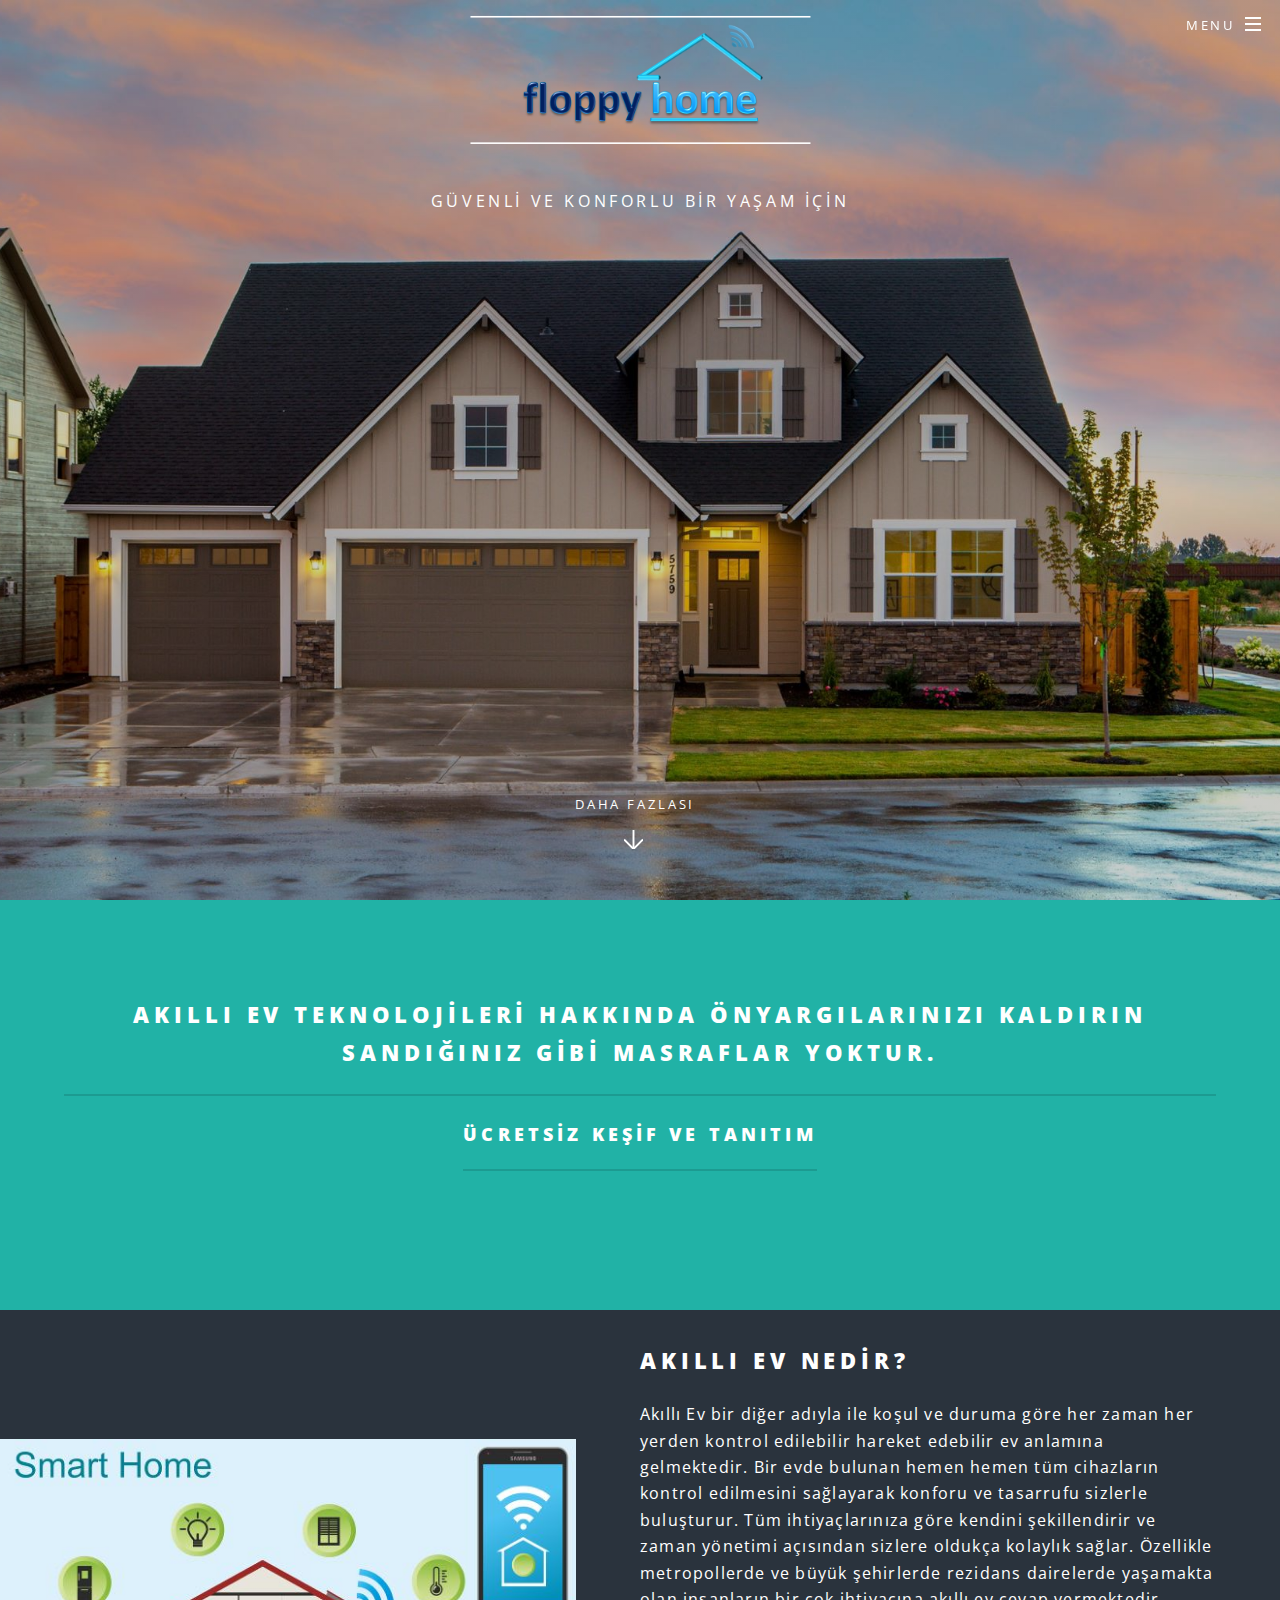
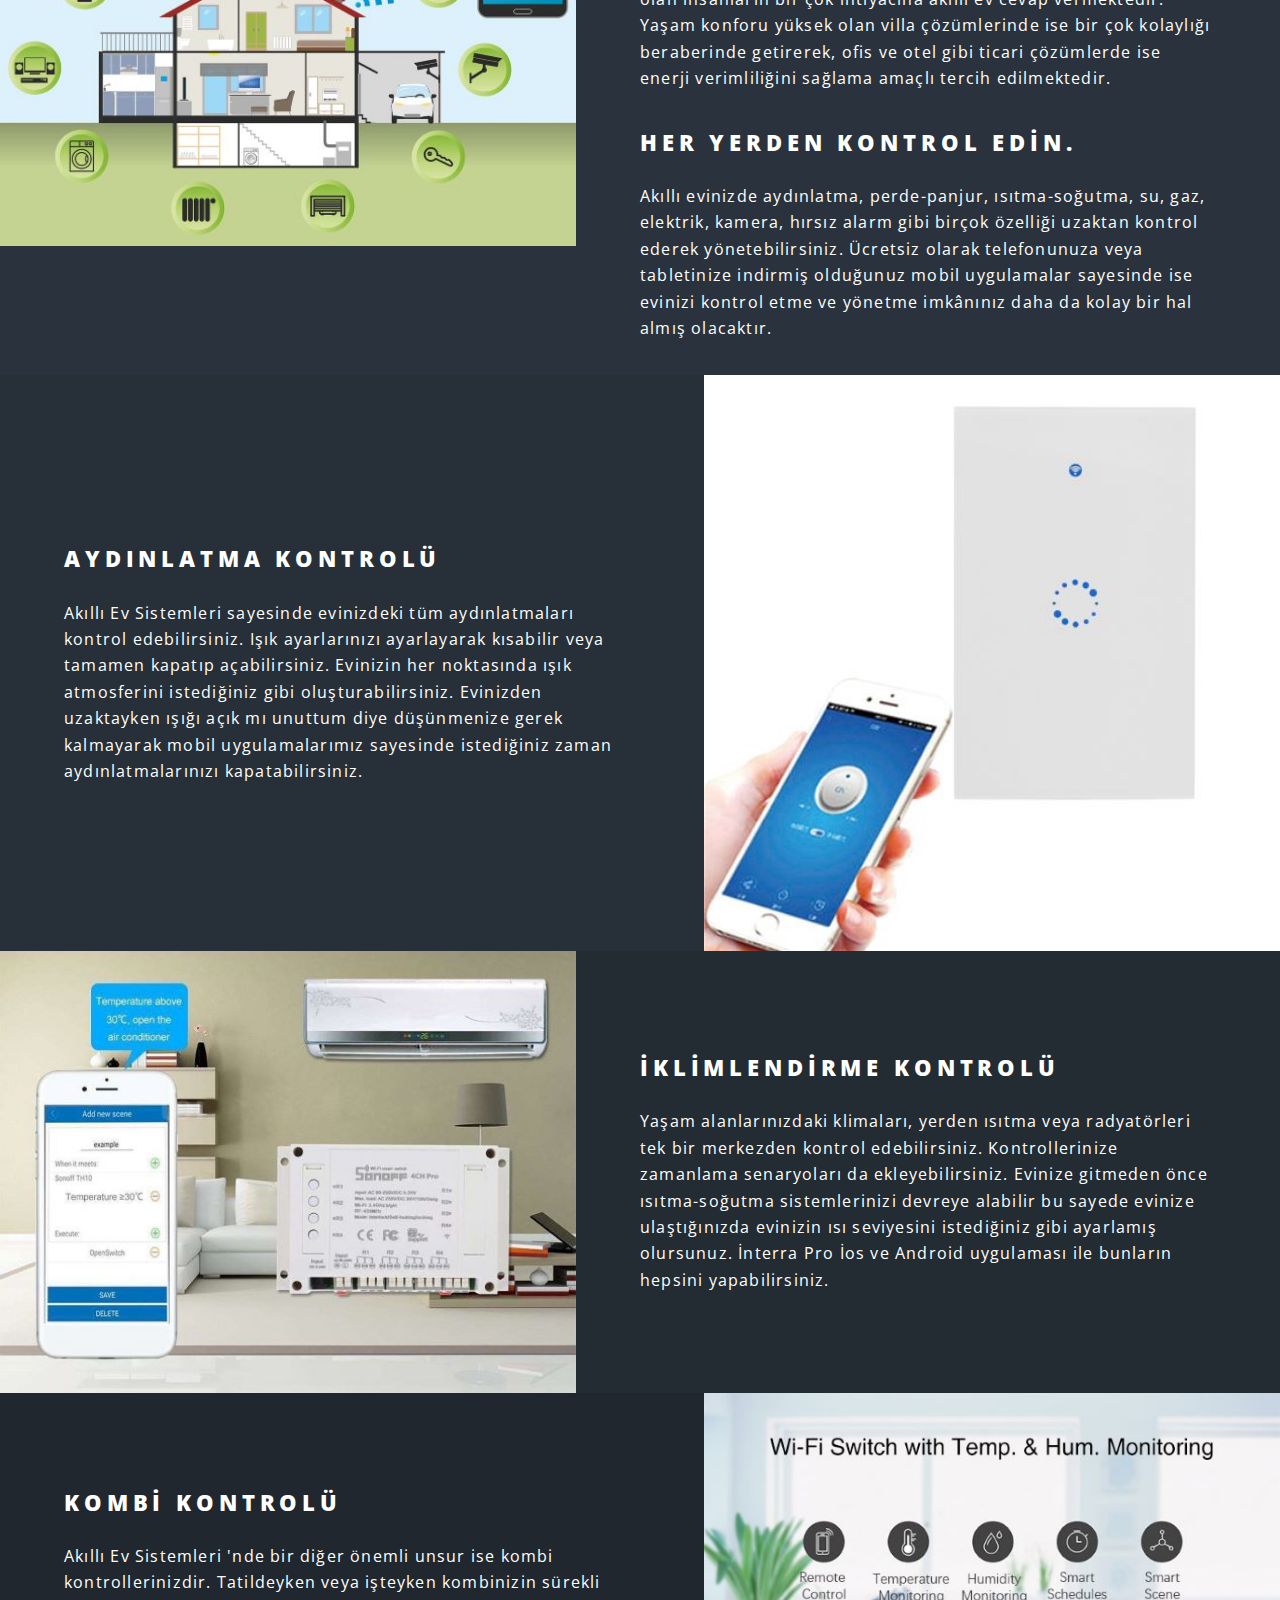
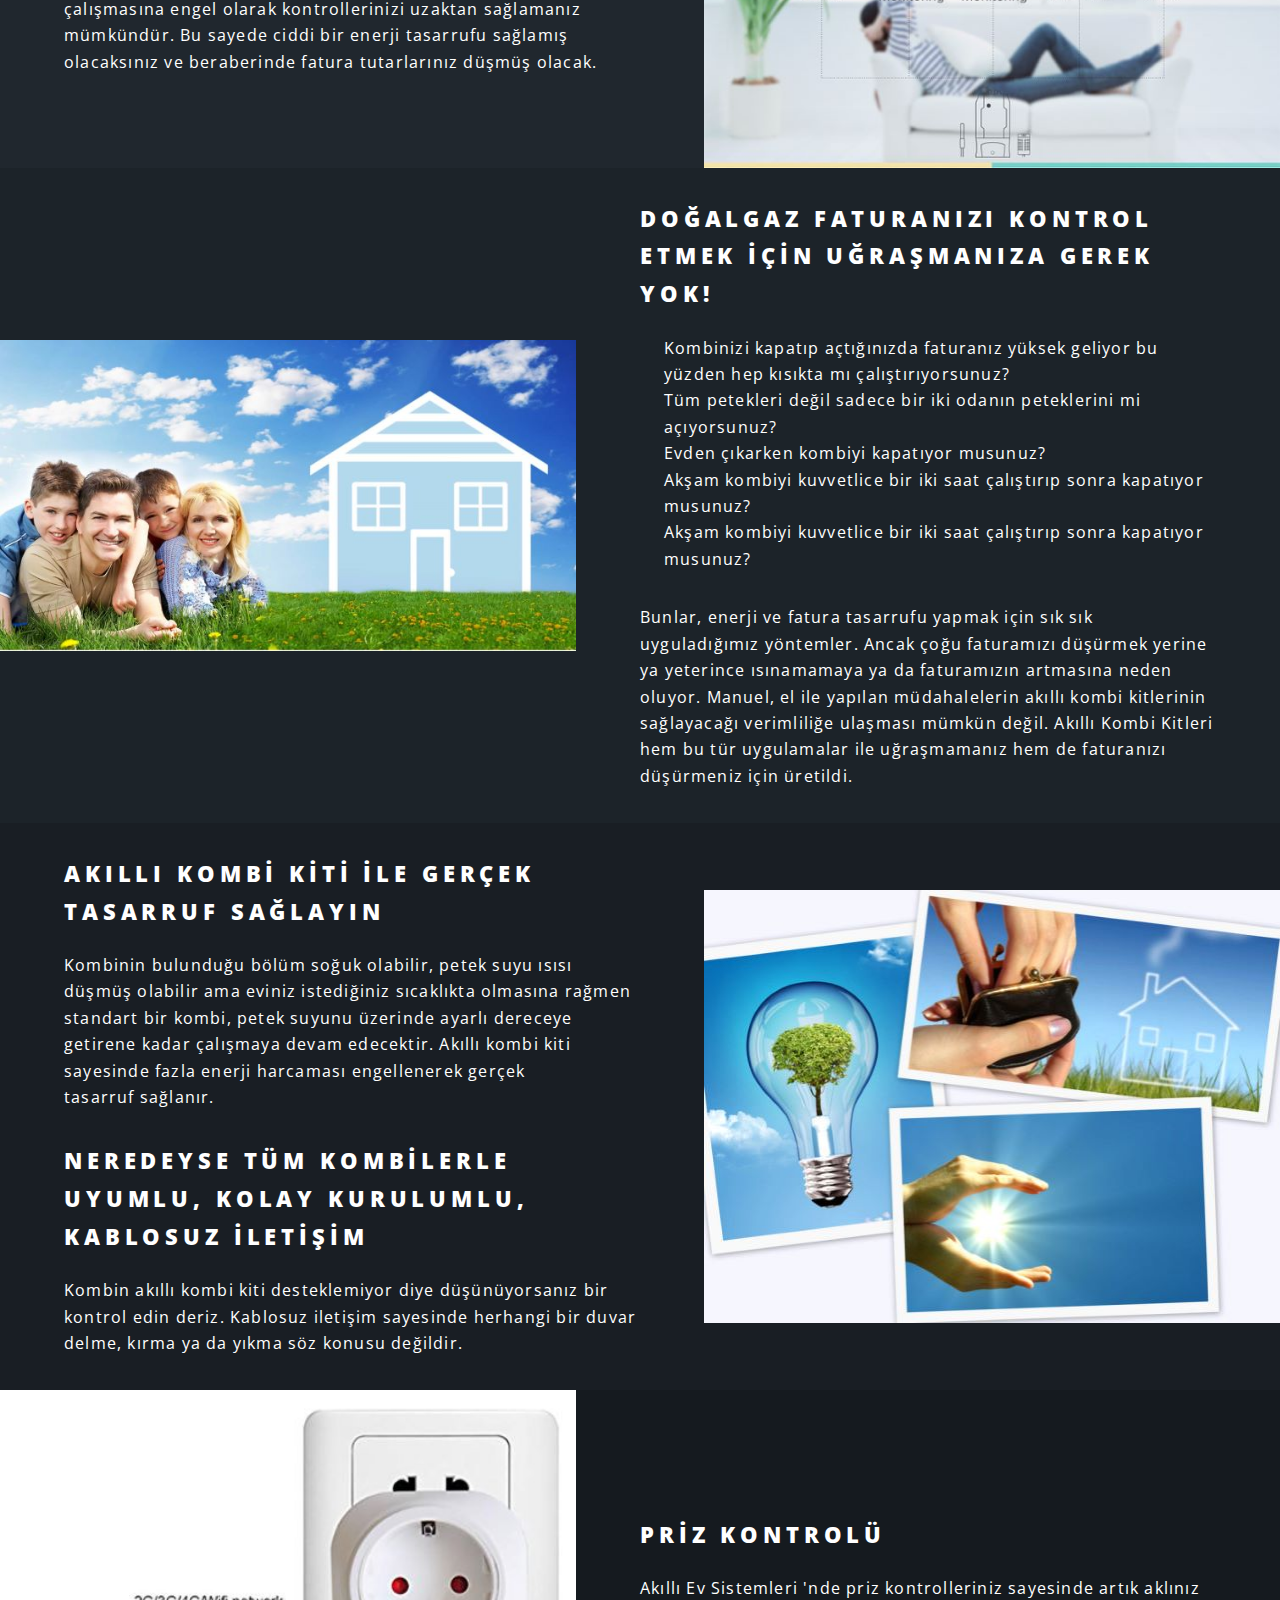
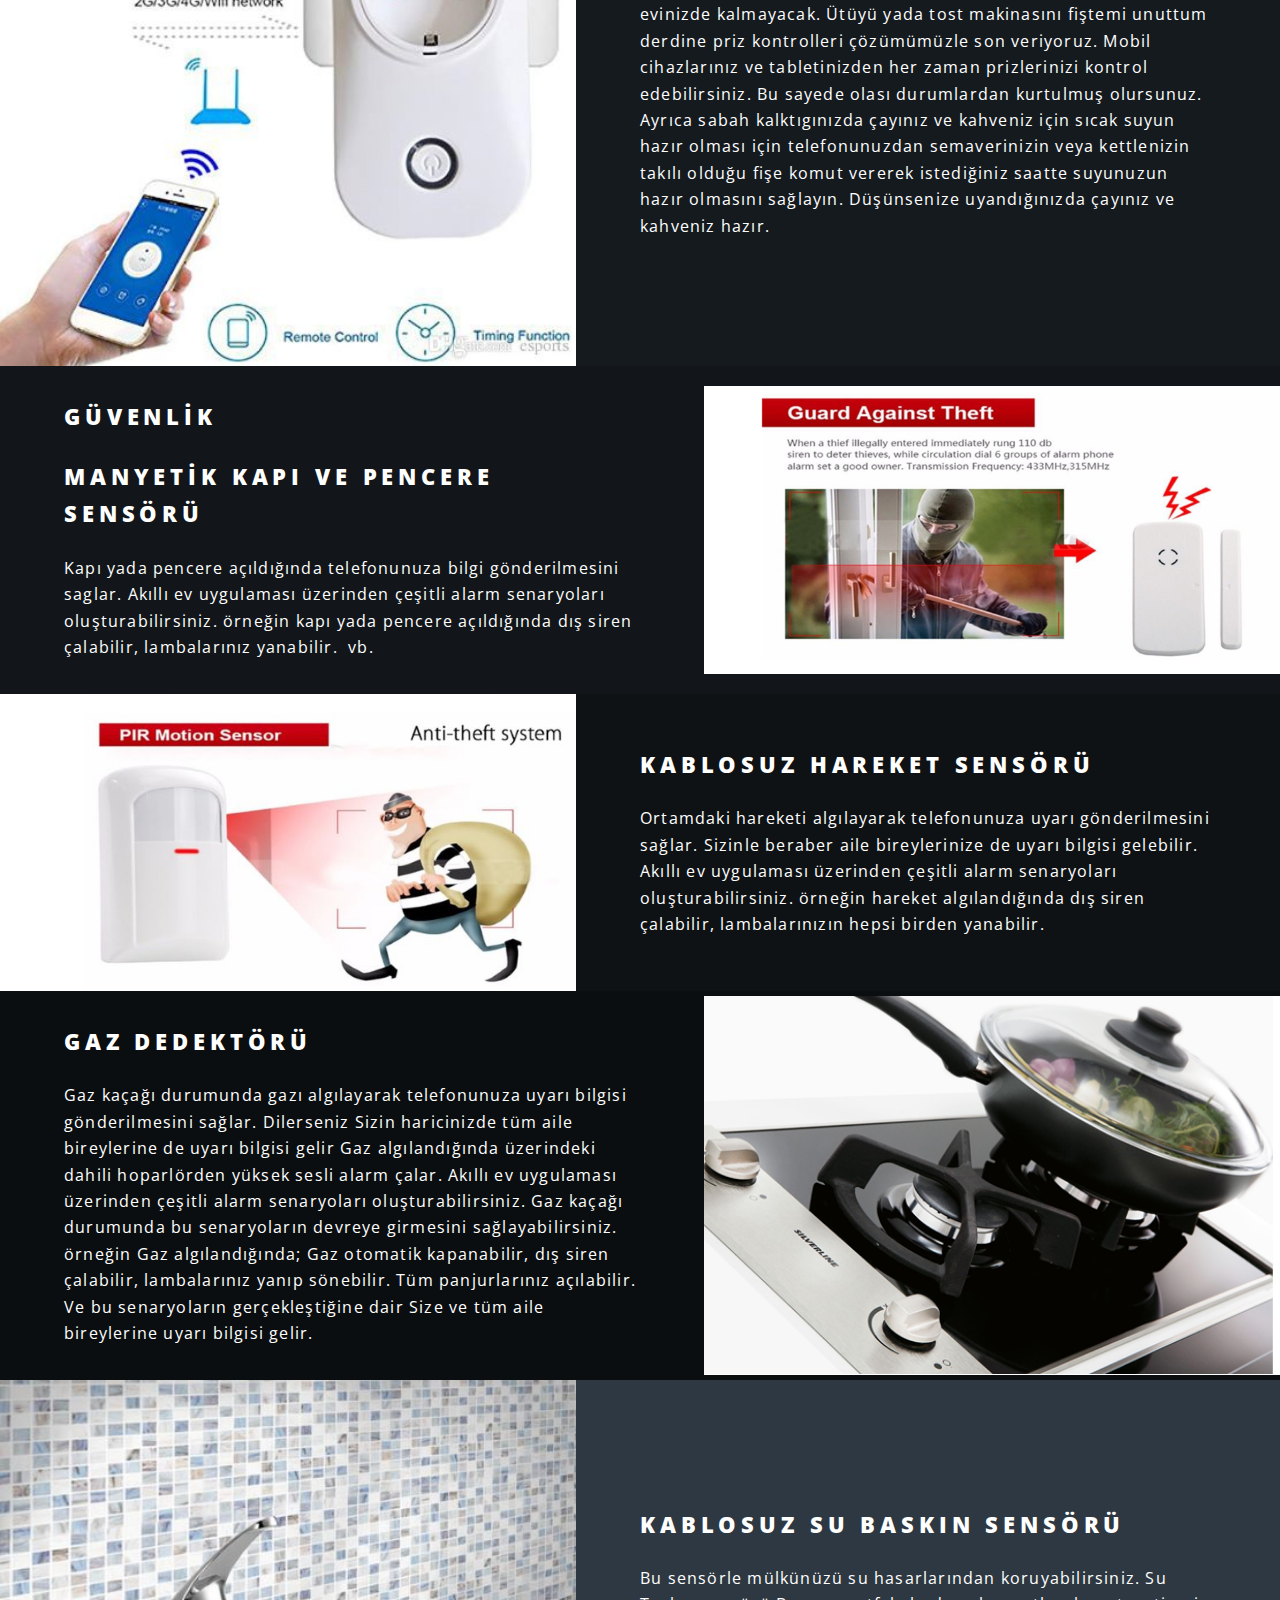
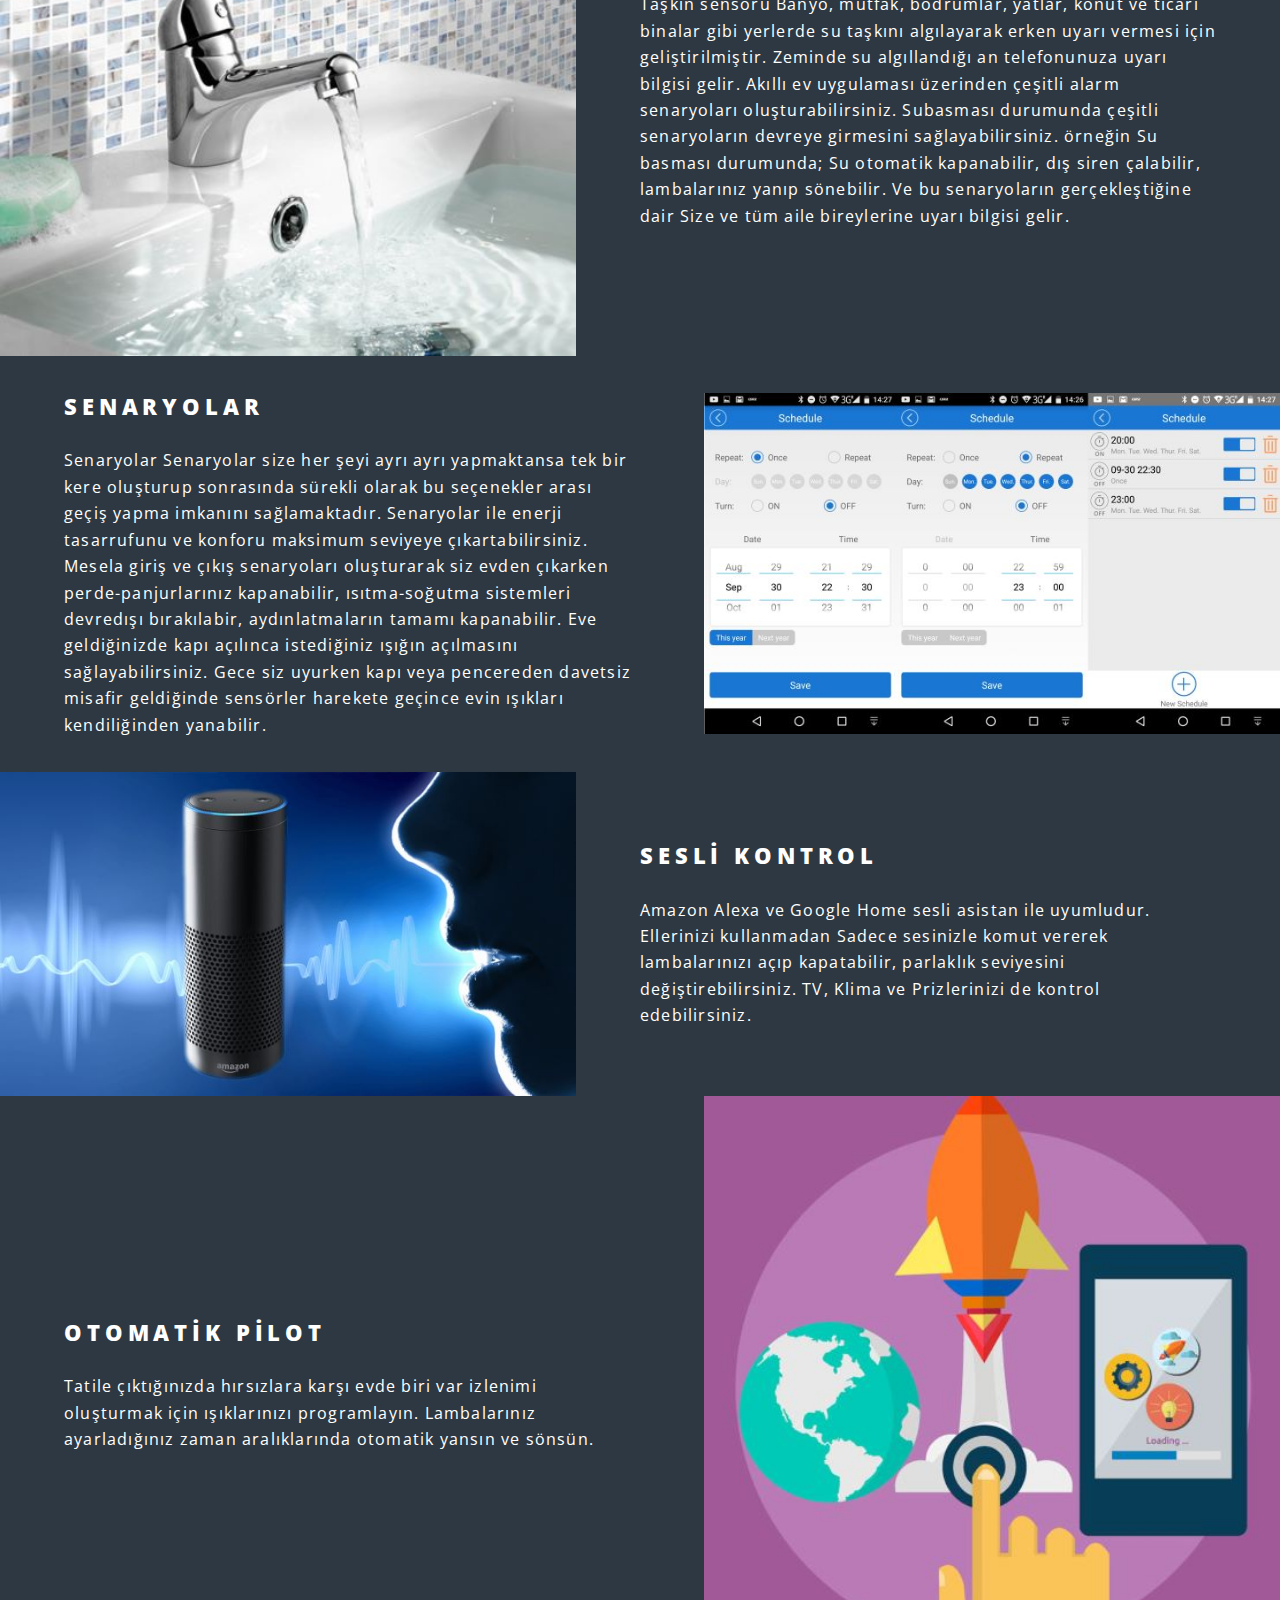
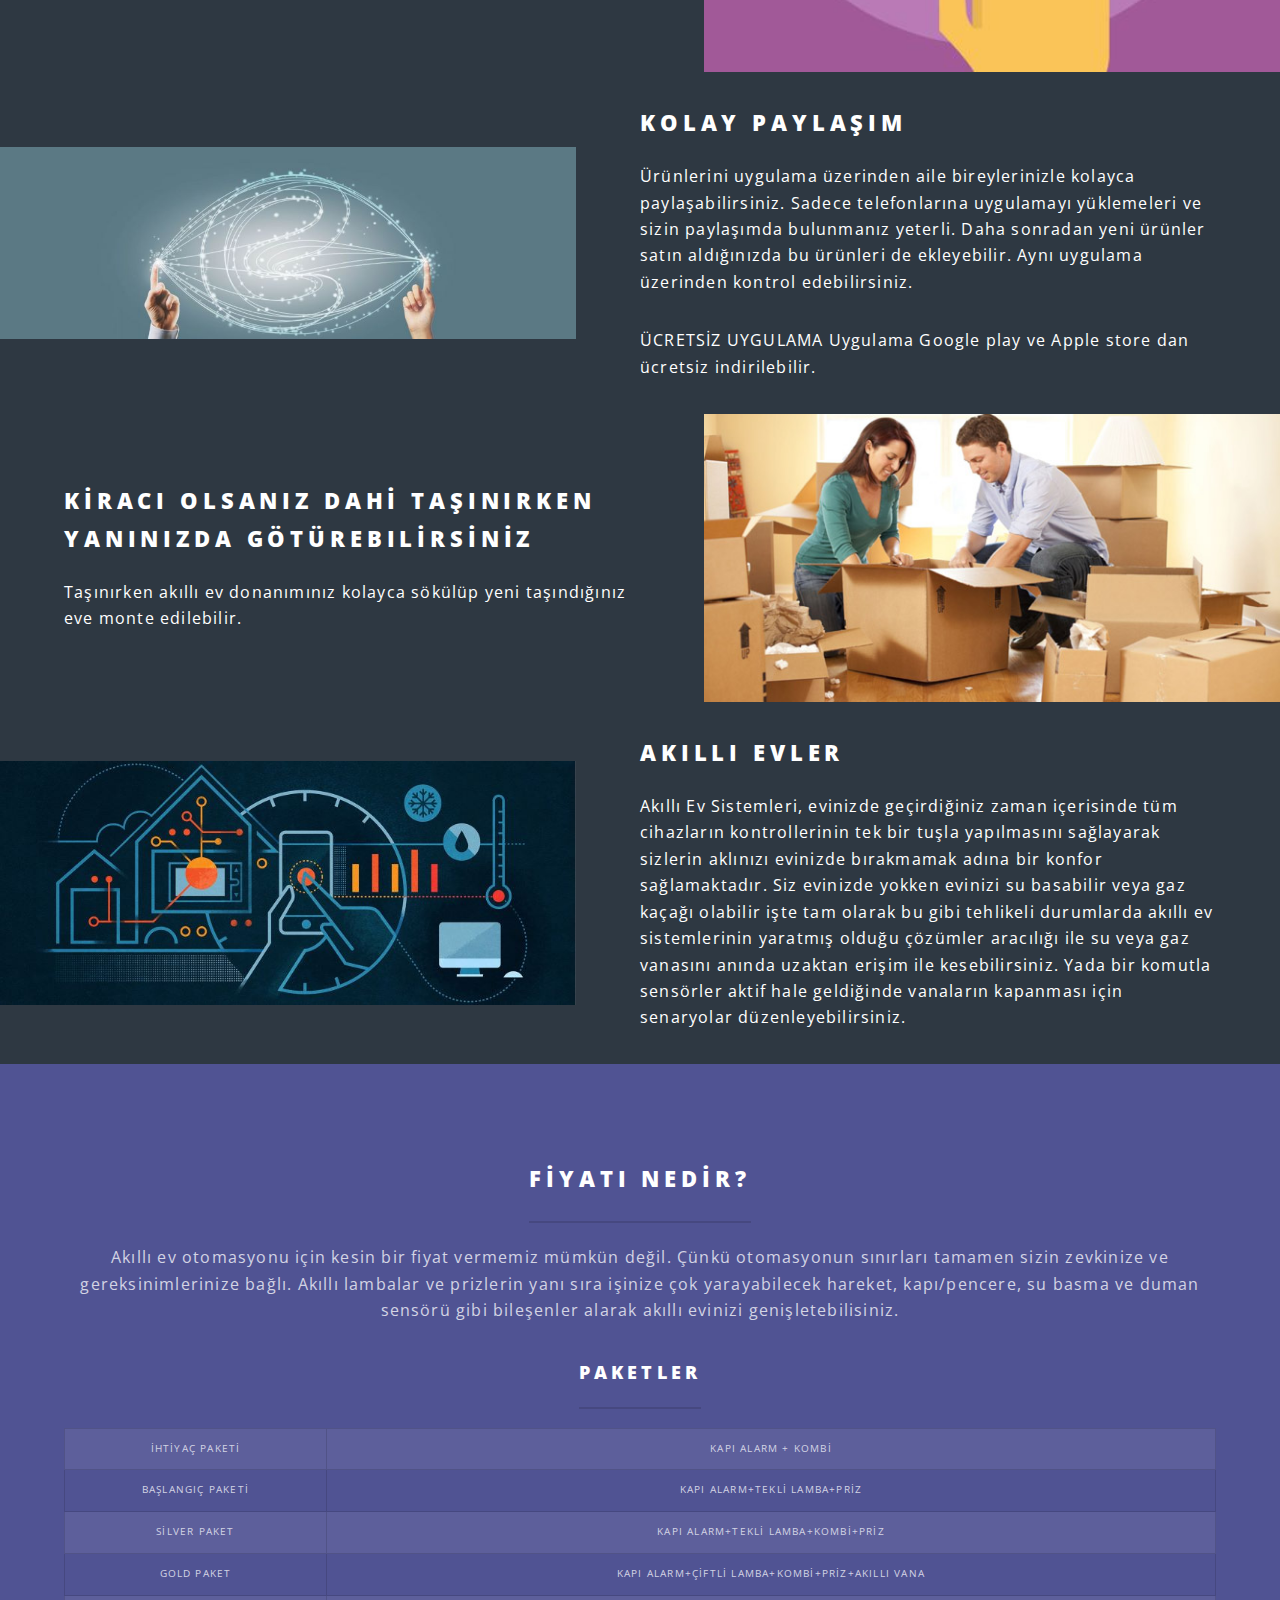
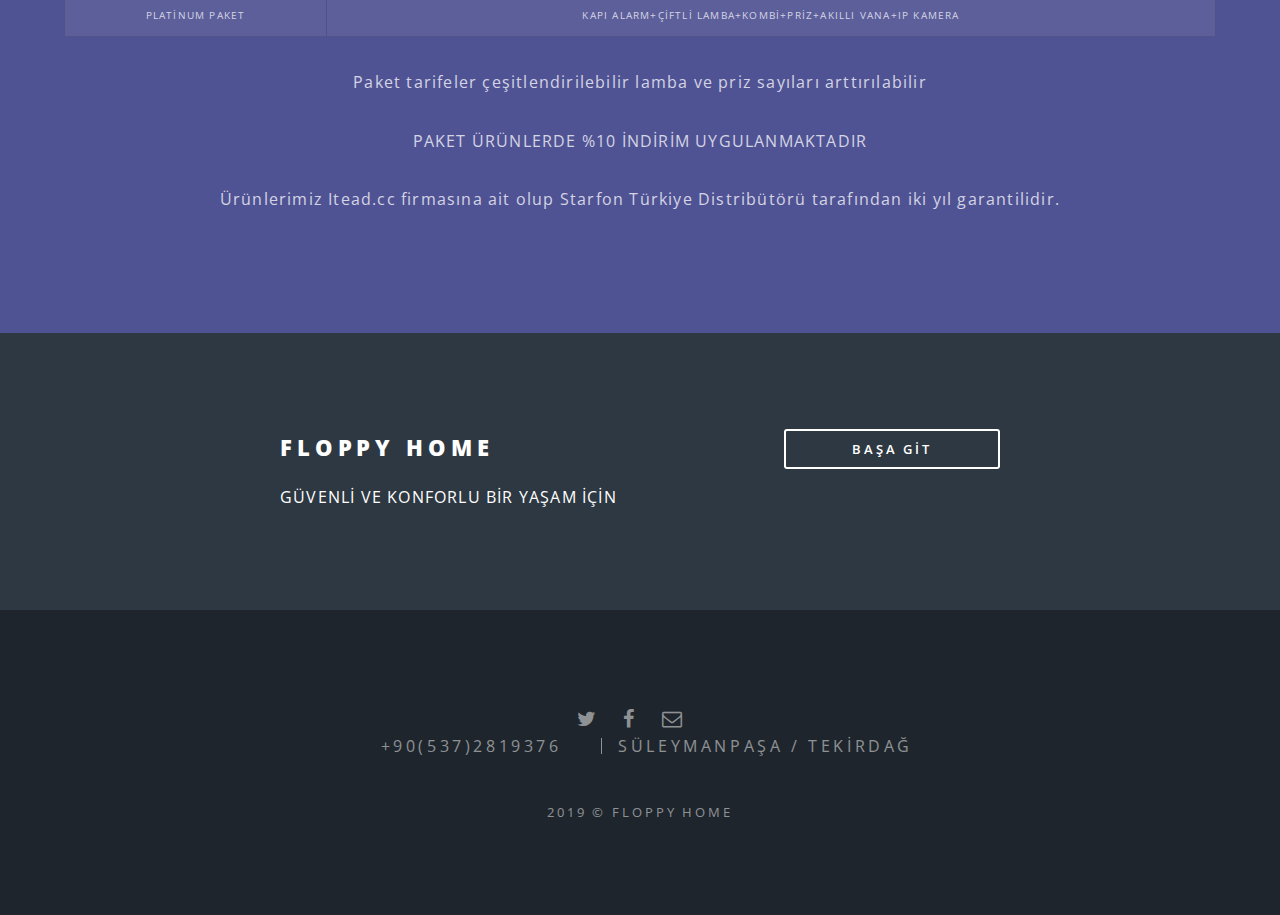
<file: public/index.html>
<!DOCTYPE html>
<!--
	Spectral by HTML5 UP
	html5up.net | @ajlkn
	Free for personal and commercial use under the CCA 3.0 license (html5up.net/license)
-->
<html>
  <head>
    <title>FLOPPY HOME</title>
    <meta charset="utf-8" />
    <meta
      name="viewport"
      content="width=device-width, initial-scale=1, user-scalable=no"
    />
    <meta
      name="description"
      content="Floppy Home. Akıllı ev sistemleri. Sonoff smarthome uygulamaları. Tekirdağ'da Güvenlik."
    />
    <link: href="https://floppyhome.com" rel="canonical">
    <link rel="stylesheet" href="assets/css/main.css" />
    <link
      rel="stylesheet"
      href="https://use.fontawesome.com/releases/v5.6.3/css/all.css"
      integrity="sha384-UHRtZLI+pbxtHCWp1t77Bi1L4ZtiqrqD80Kn4Z8NTSRyMA2Fd33n5dQ8lWUE00s/"
      crossorigin="anonymous"
    />
    <noscript><link rel="stylesheet" href="assets/css/noscript.css"/></noscript>
  </head>
  <body class="landing is-preload">
    <!-- Page Wrapper -->
    <div id="page-wrapper">
      <!-- Header -->
      <header id="header" class="alt">
        <h1>
          <a href="index.html"><img src="./images/logo floppy.png" alt=""/></a>
        </h1>
        <nav id="nav">
          <ul>
            <li class="special">
              <a href="#menu" class="menuToggle"><span>Menu</span></a>
              <div id="menu">
                <ul>
                  <li><a href="index.html">ANA SAYFA</a></li>
                  <li><a href="#two">AKILLI EV</a></li>
                  <li><a href="#aydinlatma">AYDINLATMA</a></li>
                  <li><a href="#iklimlendirme">İKLİMLENDİRME</a></li>
                  <li><a href="#kombi">KOMBİ</a></li>
                  <li><a href="#priz">PRİZ</a></li>
                  <li><a href="#guvenlik">GÜVENLİK</a></li>  
                  <li><a href="#guvenlik">MANYETİK KAPI PENCERE SENSÖRÜ</a></li>                <li><a href="#hareket">HAREKET SENSÖRÜ</a></li>
                  <li><a href="#gaz">GAZ DEDEKTÖRÜ</a></li>
                  <li><a href="#su">SU BASKIN DEDEKTÖRÜ</a></li>
                  <li><a href="#ses">SESLİ KONTROL</a></li>
                  <li><a href="#pilot">OTOMATİK PİLOT</a></li>
                  <li><a href="#paylasim">KOLAY PAYLAŞIM</a></li>
                  <li><a href="#three">PAKETLER</a></li>
                </ul>
              </div>
            </li>
          </ul>
        </nav>
      </header>

      <!-- Banner -->
      <section id="banner">
        <div class="inner">
          <h2><img src="./images/logo floppy.png" alt="" /></h2>
          <p>GÜVENLİ VE KONFORLU BİR YAŞAM İÇİN</p>
        </div>
        <a href="#one" class="more scrolly">Daha Fazlası</a>
      </section>

      <!-- One -->
      <section id="one" class="wrapper style1 special">
        <div class="inner">
          <header class="major">
            <h2>
              Akıllı Ev Teknolojİlerİ Hakkında Önyargılarınızı Kaldırın
              Sandığınız Gİbİ Masraflar Yoktur.
            </h2>
            <h3>ÜCRETSİZ KEŞİF VE TANITIM</h3>
          </header>
        </div>
      </section>

      <!-- Two -->
      <section id="two" class="wrapper alt style2">
        <section class="spotlight">
          <div class="image"><img src="images/akillinedir.png" alt="" /></div>
          <div class="content">
            <h2>AKILLI EV NEDİR?</h2>
            <p>
              Akıllı Ev bir diğer adıyla ile koşul ve duruma göre her zaman her
              yerden kontrol edilebilir hareket edebilir ev anlamına
              gelmektedir. Bir evde bulunan hemen hemen tüm cihazların kontrol
              edilmesini sağlayarak konforu ve tasarrufu sizlerle buluşturur.
              Tüm ihtiyaçlarınıza göre kendini şekillendirir ve zaman yönetimi
              açısından sizlere oldukça kolaylık sağlar. Özellikle metropollerde
              ve büyük şehirlerde rezidans dairelerde yaşamakta olan insanların
              bir çok ihtiyacına akıllı ev cevap vermektedir. Yaşam konforu
              yüksek olan villa çözümlerinde ise bir çok kolaylığı beraberinde
              getirerek, ofis ve otel gibi ticari çözümlerde ise enerji
              verimliliğini sağlama amaçlı tercih edilmektedir.
            </p>
            <h2>Her Yerden Kontrol Edİn.</h2>
            <p>
              Akıllı evinizde aydınlatma, perde-panjur, ısıtma-soğutma, su, gaz,
              elektrik, kamera, hırsız alarm gibi birçok özelliği uzaktan
              kontrol ederek yönetebilirsiniz. Ücretsiz olarak telefonunuza veya
              tabletinize indirmiş olduğunuz mobil uygulamalar sayesinde ise
              evinizi kontrol etme ve yönetme imkânınız daha da kolay bir hal
              almış olacaktır.
            </p>
          </div>
        </section>
        <section class="spotlight" id="aydinlatma">
          <div class="image"><img src="images/aydinlatma.jpg" alt="" /></div>
          <div class="content">
            <h2>Aydınlatma Kontrolü</h2>
            <p>
              Akıllı Ev Sistemleri sayesinde evinizdeki tüm aydınlatmaları
              kontrol edebilirsiniz. Işık ayarlarınızı ayarlayarak kısabilir
              veya tamamen kapatıp açabilirsiniz. Evinizin her noktasında ışık
              atmosferini istediğiniz gibi oluşturabilirsiniz. Evinizden
              uzaktayken ışığı açık mı unuttum diye düşünmenize gerek kalmayarak
              mobil uygulamalarımız sayesinde istediğiniz zaman
              aydınlatmalarınızı kapatabilirsiniz.
            </p>
          </div>
        </section>
        <section class="spotlight" id="iklimlendirme">
          <div class="image"><img src="images/klima.jpg" alt="" /></div>
          <div class="content">
            <h2>İKLİMLENDİRME KONTROLÜ</h2>
            <p>
              Yaşam alanlarınızdaki klimaları, yerden ısıtma veya radyatörleri
              tek bir merkezden kontrol edebilirsiniz. Kontrollerinize zamanlama
              senaryoları da ekleyebilirsiniz. Evinize gitmeden önce
              ısıtma-soğutma sistemlerinizi devreye alabilir bu sayede evinize
              ulaştığınızda evinizin ısı seviyesini istediğiniz gibi ayarlamış
              olursunuz. İnterra Pro İos ve Android uygulaması ile bunların
              hepsini yapabilirsiniz.
            </p>
          </div>
        </section>
        <section class="spotlight" id="kombi">
          <div class="image"><img src="images/kombi.jpg" alt="" /></div>
          <div class="content">
            <h2>KOMBİ KONTROLÜ</h2>
            <p>
              Akıllı Ev Sistemleri 'nde bir diğer önemli unsur ise kombi
              kontrollerinizdir. Tatildeyken veya işteyken kombinizin sürekli
              çalışmasına engel olarak kontrollerinizi uzaktan sağlamanız
              mümkündür. Bu sayede ciddi bir enerji tasarrufu sağlamış
              olacaksınız ve beraberinde fatura tutarlarınız düşmüş olacak.
            </p>
          </div>
        </section>
        <section class="spotlight">
          <div class="image"><img src="images/mutluaile.png" alt="" /></div>
          <div class="content">
            <h2>
              Doğalgaz Faturanızı Kontrol Etmek İçİn Uğraşmanıza Gerek Yok!
            </h2>
            <ul style="list-style:none;">
              <li>
                Kombinizi kapatıp açtığınızda faturanız yüksek geliyor bu yüzden
                hep kısıkta mı çalıştırıyorsunuz?
              </li>
              <li>
                Tüm petekleri değil sadece bir iki odanın peteklerini mi
                açıyorsunuz?
              </li>
              <li>Evden çıkarken kombiyi kapatıyor musunuz?</li>
              <li>
                Akşam kombiyi kuvvetlice bir iki saat çalıştırıp sonra kapatıyor
                musunuz?
              </li>
              <li>
                Akşam kombiyi kuvvetlice bir iki saat çalıştırıp sonra kapatıyor
                musunuz?
              </li>
            </ul>

            <p>
              Bunlar, enerji ve fatura tasarrufu yapmak için sık sık
              uyguladığımız yöntemler. Ancak çoğu faturamızı düşürmek yerine ya
              yeterince ısınamamaya ya da faturamızın artmasına neden oluyor.
              Manuel, el ile yapılan müdahalelerin akıllı kombi kitlerinin
              sağlayacağı verimliliğe ulaşması mümkün değil. Akıllı Kombi
              Kitleri hem bu tür uygulamalar ile uğraşmamanız hem de faturanızı
              düşürmeniz için üretildi.
            </p>
          </div>
        </section>

        <section class="spotlight">
          <div class="image"><img src="images/tasarruf.jpg" alt="" /></div>
          <div class="content">
            <h2>Akıllı Kombİ Kİtİ İle gerçek tasarruf sağlayın</h2>
            <p>
              Kombinin bulunduğu bölüm soğuk olabilir, petek suyu ısısı düşmüş
              olabilir ama eviniz istediğiniz sıcaklıkta olmasına rağmen
              standart bir kombi, petek suyunu üzerinde ayarlı dereceye getirene
              kadar çalışmaya devam edecektir. Akıllı kombi kiti sayesinde fazla
              enerji harcaması engellenerek gerçek tasarruf sağlanır.
            </p>
            <h2>
              Neredeyse tüm kombİlerle uyumlu, kolay kurulumlu, kablosuz
              İletİŞİm
            </h2>
            <p>
              Kombin akıllı kombi kiti desteklemiyor diye düşünüyorsanız bir
              kontrol edin deriz. Kablosuz iletişim sayesinde herhangi bir duvar
              delme, kırma ya da yıkma söz konusu değildir.
            </p>
          </div>
        </section>
        <section class="spotlight" id="priz">
          <div class="image"><img src="images/priz.jpg" alt="" /></div>
          <div class="content">
            <h2>Prİz Kontrolü</h2>
            <p>
              Akıllı Ev Sistemleri 'nde priz kontrolleriniz sayesinde artık
              aklınız evinizde kalmayacak. Ütüyü yada tost makinasını fiştemi
              unuttum derdine priz kontrolleri çözümümüzle son veriyoruz. Mobil
              cihazlarınız ve tabletinizden her zaman prizlerinizi kontrol
              edebilirsiniz. Bu sayede olası durumlardan kurtulmuş olursunuz.
              Ayrıca sabah kalktıgınızda çayınız ve kahveniz için sıcak suyun
              hazır olması için telefonunuzdan semaverinizin veya kettlenizin
              takılı olduğu fişe komut vererek istediğiniz saatte suyunuzun
              hazır olmasını sağlayın. Düşünsenize uyandığınızda çayınız ve
              kahveniz hazır.
            </p>
          </div>
        </section>
        <section class="spotlight" id="guvenlik">
          <div class="image"><img src="images/hırsız.png" alt="" /></div>
          <div class="content">
            <h2>GÜVENLİK</h2>

            <h2>MANYETİK KAPI VE PENCERE SENSÖRÜ</h2>
            <p>
              Kapı yada pencere açıldığında telefonunuza bilgi gönderilmesini
              saglar. Akıllı ev uygulaması üzerinden çeşitli alarm senaryoları
              oluşturabilirsiniz. örneğin kapı yada pencere açıldığında dış
              siren çalabilir, lambalarınız yanabilir.  vb.
            </p>
          </div>
        </section>
        <section class="spotlight" id="hareket">
          <div class="image"><img src="images/motion.png" alt="" /></div>
          <div class="content">
            <h2>KABLOSUZ HAREKET SENSÖRÜ</h2>
            <p>
              Ortamdaki hareketi algılayarak telefonunuza uyarı gönderilmesini
              sağlar. Sizinle beraber aile bireylerinize de uyarı bilgisi
              gelebilir. Akıllı ev uygulaması üzerinden çeşitli alarm
              senaryoları oluşturabilirsiniz. örneğin hareket algılandığında dış
              siren çalabilir, lambalarınızın hepsi birden yanabilir.
            </p>
          </div>
        </section>

        <section class="spotlight" id="gaz">
          <div class="image"><img src="images/gaz.png" alt="" /></div>
          <div class="content">
            <h2>GAZ DEDEKTÖRÜ</h2>
            <p>
              Gaz kaçağı durumunda gazı algılayarak telefonunuza uyarı bilgisi
              gönderilmesini sağlar. Dilerseniz Sizin haricinizde tüm aile
              bireylerine de uyarı bilgisi gelir Gaz algılandığında üzerindeki
              dahili hoparlörden yüksek sesli alarm çalar. Akıllı ev uygulaması
              üzerinden çeşitli alarm senaryoları oluşturabilirsiniz. Gaz kaçağı
              durumunda bu senaryoların devreye girmesini sağlayabilirsiniz.
              örneğin Gaz algılandığında; Gaz otomatik kapanabilir, dış siren
              çalabilir, lambalarınız yanıp sönebilir. Tüm panjurlarınız
              açılabilir. Ve bu senaryoların gerçekleştiğine dair Size ve tüm
              aile bireylerine uyarı bilgisi gelir.
            </p>
          </div>
        </section>
        <section class="spotlight" id="su">
          <div class="image"><img src="images/lavabo.png" alt="" /></div>
          <div class="content">
            <h2>KABLOSUZ SU BASKIN SENSÖRÜ</h2>
            <p>
              Bu sensörle mülkünüzü su hasarlarından koruyabilirsiniz. Su Taşkın
              sensörü Banyo, mutfak, bodrumlar, yatlar, konut ve ticari binalar
              gibi yerlerde su taşkını algılayarak erken uyarı vermesi için
              geliştirilmiştir. Zeminde su algıllandığı an telefonunuza uyarı
              bilgisi gelir. Akıllı ev uygulaması üzerinden çeşitli alarm
              senaryoları oluşturabilirsiniz. Subasması durumunda çeşitli
              senaryoların devreye girmesini sağlayabilirsiniz. örneğin Su
              basması durumunda; Su otomatik kapanabilir, dış siren çalabilir,
              lambalarınız yanıp sönebilir. Ve bu senaryoların gerçekleştiğine
              dair Size ve tüm aile bireylerine uyarı bilgisi gelir.
            </p>
          </div>
        </section>
        <section class="spotlight" id="senaryolar">
          <div class="image"><img src="images/senaryolar.png" alt="" /></div>
          <div class="content">
            <h2>SENARYOLAR</h2>
            <p>
              Senaryolar Senaryolar size her şeyi ayrı ayrı yapmaktansa tek bir
              kere oluşturup sonrasında sürekli olarak bu seçenekler arası geçiş
              yapma imkanını sağlamaktadır. Senaryolar ile enerji tasarrufunu ve
              konforu maksimum seviyeye çıkartabilirsiniz. Mesela giriş ve çıkış
              senaryoları oluşturarak siz evden çıkarken perde-panjurlarınız
              kapanabilir, ısıtma-soğutma sistemleri devredışı bırakılabir,
              aydınlatmaların tamamı kapanabilir. Eve geldiğinizde kapı açılınca
              istediğiniz ışığın açılmasını sağlayabilirsiniz. Gece siz uyurken
              kapı veya pencereden davetsiz misafir geldiğinde sensörler
              harekete geçince evin ışıkları kendiliğinden yanabilir.
            </p>
          </div>
        </section>
        <section class="spotlight" id="ses">
          <div class="image"><img src="images/alexa.png" alt="" /></div>
          <div class="content">
            <h2>SESLİ KONTROL</h2>
            <p>
              Amazon Alexa ve Google Home sesli asistan ile uyumludur.
              Ellerinizi kullanmadan Sadece sesinizle komut vererek
              lambalarınızı açıp kapatabilir, parlaklık seviyesini
              değiştirebilirsiniz. TV, Klima ve Prizlerinizi de kontrol
              edebilirsiniz.
            </p>
          </div>
        </section>
        <section class="spotlight" id="pilot">
          <div class="image"><img src="images/roket.jpg" alt="" /></div>
          <div class="content">
            <h2>OTOMATİK PİLOT</h2>
            <p>
              Tatile çıktığınızda hırsızlara karşı evde biri var izlenimi
              oluşturmak için ışıklarınızı programlayın. Lambalarınız
              ayarladığınız zaman aralıklarında otomatik yansın ve sönsün.
            </p>
          </div>
        </section>
        <section class="spotlight" id="paylasim">
          <div class="image"><img src="images/paylasim.jpg" alt="" /></div>
          <div class="content">
            <h2>KOLAY PAYLAŞIM</h2>
            <p>
              Ürünlerini uygulama üzerinden aile bireylerinizle kolayca
              paylaşabilirsiniz. Sadece telefonlarına uygulamayı yüklemeleri ve
              sizin paylaşımda bulunmanız yeterli. Daha sonradan yeni ürünler
              satın aldığınızda bu ürünleri de ekleyebilir. Aynı uygulama
              üzerinden kontrol edebilirsiniz.
            </p>
            <P>
              ÜCRETSİZ UYGULAMA Uygulama <i class="fab fa-google-play"></i> Google play ve <i class="fab fa-app-store"></i> Apple store dan ücretsiz
              indirilebilir.
            </P>
          </div>
        </section>
        <section class="spotlight">
          <div class="image"><img src="images/kiraci.jpg" alt="" /></div>
          <div class="content">
            <h2>KİRACI OLSANIZ DAHİ TAŞINIRKEN YANINIZDA GÖTÜREBILİRSİNİZ</h2>
            <p>
              Taşınırken akıllı ev donanımınız kolayca sökülüp yeni taşındığınız
              eve monte edilebilir.
            </p>
          </div>
        </section>
        <section class="spotlight">
          <div class="image"><img src="images/Smart-Home.jpg" alt="" /></div>
          <div class="content">
            <h2>Akıllı Evler</h2>
            <p>
              Akıllı Ev Sistemleri, evinizde geçirdiğiniz zaman içerisinde tüm
              cihazların kontrollerinin tek bir tuşla yapılmasını sağlayarak
              sizlerin aklınızı evinizde bırakmamak adına bir konfor
              sağlamaktadır. Siz evinizde yokken evinizi su basabilir veya gaz
              kaçağı olabilir işte tam olarak bu gibi tehlikeli durumlarda
              akıllı ev sistemlerinin yaratmış olduğu çözümler aracılığı ile su
              veya gaz vanasını anında uzaktan erişim ile kesebilirsiniz. Yada
              bir komutla sensörler aktif hale geldiğinde vanaların kapanması
              için senaryolar düzenleyebilirsiniz.
            </p>
          </div>
        </section>
      </section>

      <!-- Three -->
      <section id="three" class="wrapper style3 special">
        <div class="inner">
          <header class="major">
            <h2>FİYATI NEDİR?</h2>
            <p>
              Akıllı ev otomasyonu için kesin bir fiyat vermemiz mümkün değil.
              Çünkü otomasyonun sınırları tamamen sizin zevkinize ve
              gereksinimlerinize bağlı. Akıllı lambalar ve prizlerin yanı sıra
              işinize çok yarayabilecek hareket, kapı/pencere, su basma ve duman
              sensörü gibi bileşenler alarak akıllı evinizi genişletebilisiniz.
            </p>
            <h3>PAKETLER</h3>
            <div class="table-wrapper">
              <table class="alt">
                <tbody>
                    <tr>
                        <td>İHTİYAÇ PAKETİ</td>
                        <td>KAPI ALARM + KOMBİ</td>
                      </tr>
                  <tr>
                    <td>BAŞLANGIÇ PAKETİ</td>
                    <td>KAPI ALARM+TEKLİ LAMBA+PRİZ</td>
                  </tr>
                  <tr>
                    <td>SİLVER PAKET</td>
                    <td>KAPI ALARM+TEKLİ LAMBA+KOMBİ+PRİZ</td>
                  </tr>
                  <tr>
                    <td>GOLD PAKET</td>
                    <td>KAPI ALARM+ÇİFTLİ LAMBA+KOMBİ+PRİZ+AKILLI VANA</td>
                  </tr>
                  <tr>
                    <td>PLATİNUM PAKET</td>
                    <td>
                      KAPI ALARM+ÇİFTLİ LAMBA+KOMBİ+PRİZ+AKILLI VANA+IP KAMERA
                    </td>
                  </tr>
                </tbody>
              </table>
            </div>
            <p>
              Paket tarifeler çeşitlendirilebilir lamba ve priz sayıları
              arttırılabilir
            </p>
            <p>PAKET ÜRÜNLERDE %10 İNDİRİM UYGULANMAKTADIR</p>
            <p>
              Ürünlerimiz Itead.cc firmasına ait olup Starfon Türkiye
              Distribütörü tarafından iki yıl garantilidir.
            </p>
          </header>
        </div>
      </section>

      <!-- CTA -->
      <section id="cta" class="wrapper style4">
        <div class="inner">
          <header>
            <h2>FLOPPY HOME</h2>
            <p>GÜVENLİ VE KONFORLU BİR YAŞAM İÇİN</p>
          </header>
          <ul class="actions stacked">
            <li><a href="#" class="button fit">BAŞA GİT</a></li>
          </ul>
        </div>
      </section>

      <!-- Footer -->
      <footer id="footer">
        <ul class="icons">
          <li>
            <a href="#" class="icon fa-twitter"
              ><span class="label">Twitter</span></a
            >
          </li>
          <li>
            <a href="https://www.facebook.com/pg/Floppyhometekirdag-2068407473236786/about/" class="icon fa-facebook"
              ><span class="label">Facebook</span></a
            >
          </li>

          <li>
            <a href="mailto:email@email.com" class="icon fa-envelope-o"
              ><span class="label">ercancihannn@gmail.com</span></a
            >
          </li>
          <ul class="copyright">
            <li class="fas fa-phone">+90(537)2819376</li>
            <li class="fas fa-map-marked"> Süleymanpaşa / TEKİRDAĞ </li>
          </ul>
         
        </ul>
        <ul class="copyright">
          <li> 2019 &copy; Floppy Home </li>
        </ul>
      </footer>
    </div>

    <!-- Scripts -->
    <script src="assets/js/jquery.min.js"></script>
    <script src="assets/js/jquery.scrollex.min.js"></script>
    <script src="assets/js/jquery.scrolly.min.js"></script>
    <script src="assets/js/browser.min.js"></script>
    <script src="assets/js/breakpoints.min.js"></script>
    <script src="assets/js/util.js"></script>
    <script src="assets/js/main.js"></script>
  </body>
</html>
</file>
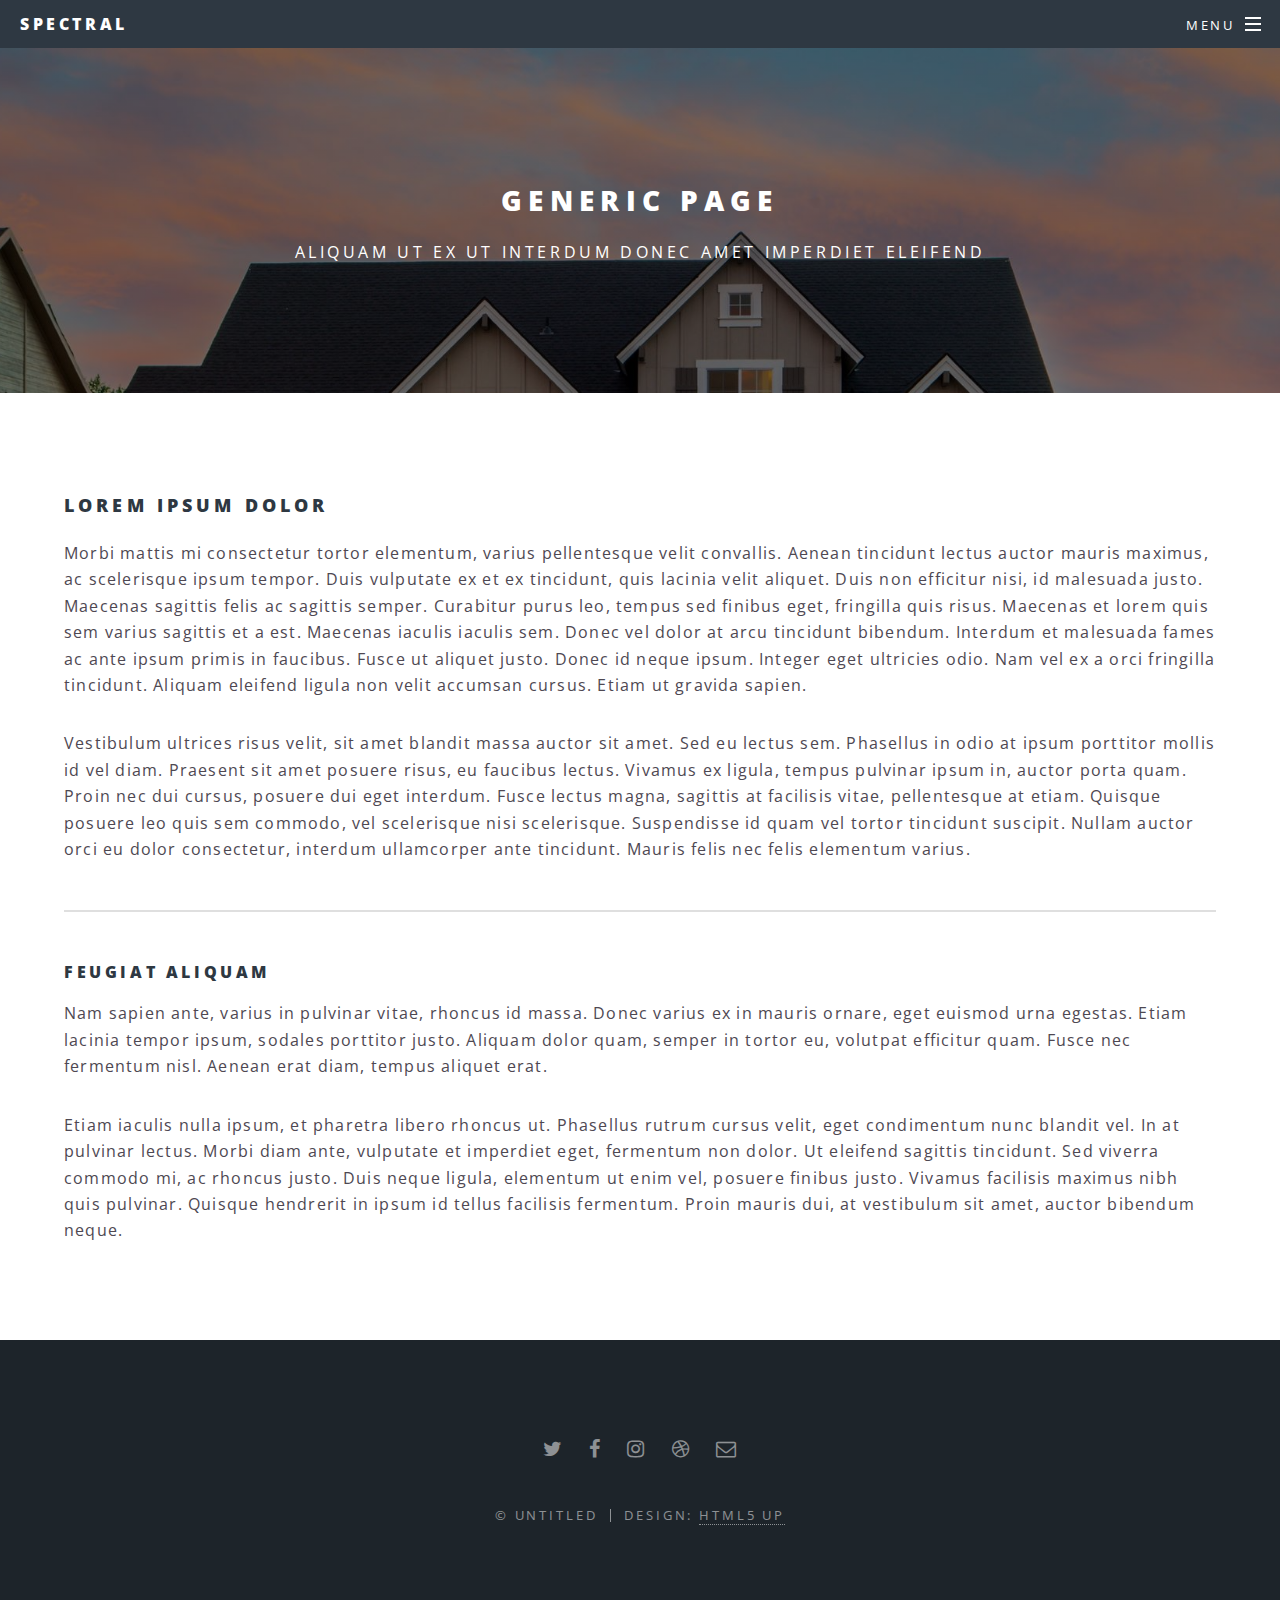
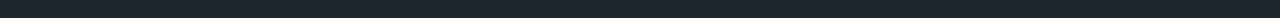
<file: public/generic.html>
<!DOCTYPE HTML>
<!--
	Spectral by HTML5 UP
	html5up.net | @ajlkn
	Free for personal and commercial use under the CCA 3.0 license (html5up.net/license)
-->
<html>
	<head>
		<title>Generic - Spectral by HTML5 UP</title>
		<meta charset="utf-8" />
		<meta name="viewport" content="width=device-width, initial-scale=1, user-scalable=no" />
		<link rel="stylesheet" href="assets/css/main.css" />
		<noscript><link rel="stylesheet" href="assets/css/noscript.css" /></noscript>
	</head>
	<body class="is-preload">

		<!-- Page Wrapper -->
			<div id="page-wrapper">

				<!-- Header -->
					<header id="header">
						<h1><a href="index.html">Spectral</a></h1>
						<nav id="nav">
							<ul>
								<li class="special">
									<a href="#menu" class="menuToggle"><span>Menu</span></a>
									<div id="menu">
										<ul>
											<li><a href="index.html">Home</a></li>
											<li><a href="generic.html">Generic</a></li>
											<li><a href="elements.html">Elements</a></li>
											<li><a href="#">Sign Up</a></li>
											<li><a href="#">Log In</a></li>
										</ul>
									</div>
								</li>
							</ul>
						</nav>
					</header>

				<!-- Main -->
					<article id="main">
						<header>
							<h2>Generic Page</h2>
							<p>Aliquam ut ex ut interdum donec amet imperdiet eleifend</p>
						</header>
						<section class="wrapper style5">
							<div class="inner">

								<h3>Lorem ipsum dolor</h3>
								<p>Morbi mattis mi consectetur tortor elementum, varius pellentesque velit convallis. Aenean tincidunt lectus auctor mauris maximus, ac scelerisque ipsum tempor. Duis vulputate ex et ex tincidunt, quis lacinia velit aliquet. Duis non efficitur nisi, id malesuada justo. Maecenas sagittis felis ac sagittis semper. Curabitur purus leo, tempus sed finibus eget, fringilla quis risus. Maecenas et lorem quis sem varius sagittis et a est. Maecenas iaculis iaculis sem. Donec vel dolor at arcu tincidunt bibendum. Interdum et malesuada fames ac ante ipsum primis in faucibus. Fusce ut aliquet justo. Donec id neque ipsum. Integer eget ultricies odio. Nam vel ex a orci fringilla tincidunt. Aliquam eleifend ligula non velit accumsan cursus. Etiam ut gravida sapien.</p>

								<p>Vestibulum ultrices risus velit, sit amet blandit massa auctor sit amet. Sed eu lectus sem. Phasellus in odio at ipsum porttitor mollis id vel diam. Praesent sit amet posuere risus, eu faucibus lectus. Vivamus ex ligula, tempus pulvinar ipsum in, auctor porta quam. Proin nec dui cursus, posuere dui eget interdum. Fusce lectus magna, sagittis at facilisis vitae, pellentesque at etiam. Quisque posuere leo quis sem commodo, vel scelerisque nisi scelerisque. Suspendisse id quam vel tortor tincidunt suscipit. Nullam auctor orci eu dolor consectetur, interdum ullamcorper ante tincidunt. Mauris felis nec felis elementum varius.</p>

								<hr />

								<h4>Feugiat aliquam</h4>
								<p>Nam sapien ante, varius in pulvinar vitae, rhoncus id massa. Donec varius ex in mauris ornare, eget euismod urna egestas. Etiam lacinia tempor ipsum, sodales porttitor justo. Aliquam dolor quam, semper in tortor eu, volutpat efficitur quam. Fusce nec fermentum nisl. Aenean erat diam, tempus aliquet erat.</p>

								<p>Etiam iaculis nulla ipsum, et pharetra libero rhoncus ut. Phasellus rutrum cursus velit, eget condimentum nunc blandit vel. In at pulvinar lectus. Morbi diam ante, vulputate et imperdiet eget, fermentum non dolor. Ut eleifend sagittis tincidunt. Sed viverra commodo mi, ac rhoncus justo. Duis neque ligula, elementum ut enim vel, posuere finibus justo. Vivamus facilisis maximus nibh quis pulvinar. Quisque hendrerit in ipsum id tellus facilisis fermentum. Proin mauris dui, at vestibulum sit amet, auctor bibendum neque.</p>

							</div>
						</section>
					</article>

				<!-- Footer -->
					<footer id="footer">
						<ul class="icons">
							<li><a href="#" class="icon fa-twitter"><span class="label">Twitter</span></a></li>
							<li><a href="#" class="icon fa-facebook"><span class="label">Facebook</span></a></li>
							<li><a href="#" class="icon fa-instagram"><span class="label">Instagram</span></a></li>
							<li><a href="#" class="icon fa-dribbble"><span class="label">Dribbble</span></a></li>
							<li><a href="#" class="icon fa-envelope-o"><span class="label">Email</span></a></li>
						</ul>
						<ul class="copyright">
							<li>&copy; Untitled</li><li>Design: <a href="http://html5up.net">HTML5 UP</a></li>
						</ul>
					</footer>

			</div>

		<!-- Scripts -->
			<script src="assets/js/jquery.min.js"></script>
			<script src="assets/js/jquery.scrollex.min.js"></script>
			<script src="assets/js/jquery.scrolly.min.js"></script>
			<script src="assets/js/browser.min.js"></script>
			<script src="assets/js/breakpoints.min.js"></script>
			<script src="assets/js/util.js"></script>
			<script src="assets/js/main.js"></script>

	</body>
</html>
</file>
<file: public/assets/css/noscript.css>
/*
	Spectral by HTML5 UP
	html5up.net | @ajlkn
	Free for personal and commercial use under the CCA 3.0 license (html5up.net/license)
*/
/* Banner */
body.is-preload #banner h2 {
  -moz-transform: none;
  -webkit-transform: none;
  -ms-transform: none;
  transform: none;
  opacity: 1;
}

body.is-preload #banner h2:before, body.is-preload #banner h2:after {
  width: 100%;
}

body.is-preload #banner .more {
  -moz-transform: none;
  -webkit-transform: none;
  -ms-transform: none;
  transform: none;
  opacity: 1;
}

body.is-preload #banner:after {
  opacity: 0;
}
</file>
<file: public/assets/css/main.css>
@import url(font-awesome.min.css);
@import url("https://fonts.googleapis.com/css?family=Open+Sans:400,400italic,600,600italic,800,800italic");
/*
	Spectral by HTML5 UP
	html5up.net | @ajlkn
	Free for personal and commercial use under the CCA 3.0 license (html5up.net/license)
*/
html,
body,
div,
span,
applet,
object,
iframe,
h1,
h2,
h3,
h4,
h5,
h6,
p,
blockquote,
pre,
a,
abbr,
acronym,
address,
big,
cite,
code,
del,
dfn,
em,
img,
ins,
kbd,
q,
s,
samp,
small,
strike,
strong,
sub,
sup,
tt,
var,
b,
u,
i,
center,
dl,
dt,
dd,
ol,
ul,
li,
fieldset,
form,
label,
legend,
table,
caption,
tbody,
tfoot,
thead,
tr,
th,
td,
article,
aside,
canvas,
details,
embed,
figure,
figcaption,
footer,
header,
hgroup,
menu,
nav,
output,
ruby,
section,
summary,
time,
mark,
audio,
video {
  margin: 0;
  padding: 0;
  border: 0;
  font-size: 100%;
  font: inherit;
  vertical-align: baseline;
}

article,
aside,
details,
figcaption,
figure,
footer,
header,
hgroup,
menu,
nav,
section {
  display: block;
}

body {
  line-height: 1;
}

ol,
ul {
  list-style: none;
}

blockquote,
q {
  quotes: none;
}

blockquote:before, blockquote:after,
q:before,
q:after {
  content: "";
  content: none;
}

table {
  border-collapse: collapse;
  border-spacing: 0;
}

body {
  -webkit-text-size-adjust: none;
}

mark {
  background-color: transparent;
  color: inherit;
}

input::-moz-focus-inner {
  border: 0;
  padding: 0;
}

input,
select,
textarea {
  -moz-appearance: none;
  -webkit-appearance: none;
  -ms-appearance: none;
  appearance: none;
}

/* Basic */
@-ms-viewport {
  width: device-width;
}

html {
  box-sizing: border-box;
}

*,
*:before,
*:after {
  box-sizing: inherit;
}

body {
  background: #2e3842;
}

body.is-preload *,
body.is-preload *:before,
body.is-preload *:after {
  -moz-animation: none !important;
  -webkit-animation: none !important;
  -ms-animation: none !important;
  animation: none !important;
  -moz-transition: none !important;
  -webkit-transition: none !important;
  -ms-transition: none !important;
  transition: none !important;
}

body,
input,
select,
textarea {
  color: #fff;
  font-family: "Open Sans", Helvetica, sans-serif;
  font-size: 15pt;
  font-weight: 400;
  letter-spacing: 0.075em;
  line-height: 1.65em;
}

@media screen and (max-width: 1680px) {
  body,
  input,
  select,
  textarea {
    font-size: 13pt;
  }
}

@media screen and (max-width: 1280px) {
  body,
  input,
  select,
  textarea {
    font-size: 12pt;
  }
}

@media screen and (max-width: 736px) {
  body,
  input,
  select,
  textarea {
    font-size: 11pt;
    letter-spacing: 0.0375em;
  }
}

a {
  -moz-transition: color 0.2s ease, border-bottom-color 0.2s ease;
  -webkit-transition: color 0.2s ease, border-bottom-color 0.2s ease;
  -ms-transition: color 0.2s ease, border-bottom-color 0.2s ease;
  transition: color 0.2s ease, border-bottom-color 0.2s ease;
  border-bottom: dotted 1px;
  color: inherit;
  text-decoration: none;
}

a:hover {
  border-bottom-color: transparent;
}

strong,
b {
  color: #fff;
  font-weight: 600;
}

em,
i {
  font-style: italic;
}

p {
  margin: 0 0 2em 0;
}

h1,
h2,
h3,
h4,
h5,
h6 {
  color: #fff;
  font-weight: 800;
  letter-spacing: 0.225em;
  line-height: 1em;
  margin: 0 0 1em 0;
  text-transform: uppercase;
}

h1 a,
h2 a,
h3 a,
h4 a,
h5 a,
h6 a {
  color: inherit;
  text-decoration: none;
}

h2 {
  font-size: 1.35em;
  line-height: 1.75em;
}

@media screen and (max-width: 736px) {
  h2 {
    font-size: 1.1em;
    line-height: 1.65em;
  }
}

h3 {
  font-size: 1.15em;
  line-height: 1.75em;
}

@media screen and (max-width: 736px) {
  h3 {
    font-size: 1em;
    line-height: 1.65em;
  }
}

h4 {
  font-size: 1em;
  line-height: 1.5em;
}

h5 {
  font-size: 0.8em;
  line-height: 1.5em;
}

h6 {
  font-size: 0.7em;
  line-height: 1.5em;
}

sub {
  font-size: 0.8em;
  position: relative;
  top: 0.5em;
}

sup {
  font-size: 0.8em;
  position: relative;
  top: -0.5em;
}

hr {
  border: 0;
  border-bottom: solid 2px #fff;
  margin: 3em 0;
}

hr.major {
  margin: 4.5em 0;
}

blockquote {
  border-left: solid 4px #fff;
  font-style: italic;
  margin: 0 0 2em 0;
  padding: 0.5em 0 0.5em 2em;
}

code {
  background: rgba(144, 144, 144, 0.25);
  border-radius: 3px;
  font-family: "Courier New", monospace;
  font-size: 0.9em;
  letter-spacing: 0;
  margin: 0 0.25em;
  padding: 0.25em 0.65em;
}

pre {
  -webkit-overflow-scrolling: touch;
  font-family: "Courier New", monospace;
  font-size: 0.9em;
  margin: 0 0 2em 0;
}

pre code {
  display: block;
  line-height: 1.75em;
  padding: 1em 1.5em;
  overflow-x: auto;
}

.align-left {
  text-align: left;
}

.align-center {
  text-align: center;
}

.align-right {
  text-align: right;
}

/* Row */
.row {
  display: flex;
  flex-wrap: wrap;
  box-sizing: border-box;
  align-items: stretch;
}

.row > * {
  box-sizing: border-box;
}

.row.gtr-uniform > * > :last-child {
  margin-bottom: 0;
}

.row.aln-left {
  justify-content: flex-start;
}

.row.aln-center {
  justify-content: center;
}

.row.aln-right {
  justify-content: flex-end;
}

.row.aln-top {
  align-items: flex-start;
}

.row.aln-middle {
  align-items: center;
}

.row.aln-bottom {
  align-items: flex-end;
}

.row > .imp {
  order: -1;
}

.row > .col-1 {
  width: 8.33333%;
}

.row > .off-1 {
  margin-left: 8.33333%;
}

.row > .col-2 {
  width: 16.66667%;
}

.row > .off-2 {
  margin-left: 16.66667%;
}

.row > .col-3 {
  width: 25%;
}

.row > .off-3 {
  margin-left: 25%;
}

.row > .col-4 {
  width: 33.33333%;
}

.row > .off-4 {
  margin-left: 33.33333%;
}

.row > .col-5 {
  width: 41.66667%;
}

.row > .off-5 {
  margin-left: 41.66667%;
}

.row > .col-6 {
  width: 50%;
}

.row > .off-6 {
  margin-left: 50%;
}

.row > .col-7 {
  width: 58.33333%;
}

.row > .off-7 {
  margin-left: 58.33333%;
}

.row > .col-8 {
  width: 66.66667%;
}

.row > .off-8 {
  margin-left: 66.66667%;
}

.row > .col-9 {
  width: 75%;
}

.row > .off-9 {
  margin-left: 75%;
}

.row > .col-10 {
  width: 83.33333%;
}

.row > .off-10 {
  margin-left: 83.33333%;
}

.row > .col-11 {
  width: 91.66667%;
}

.row > .off-11 {
  margin-left: 91.66667%;
}

.row > .col-12 {
  width: 100%;
}

.row > .off-12 {
  margin-left: 100%;
}

.row.gtr-0 {
  margin-top: 0;
  margin-left: 0em;
}

.row.gtr-0 > * {
  padding: 0 0 0 0em;
}

.row.gtr-0.gtr-uniform {
  margin-top: 0em;
}

.row.gtr-0.gtr-uniform > * {
  padding-top: 0em;
}

.row.gtr-25 {
  margin-top: 0;
  margin-left: -0.375em;
}

.row.gtr-25 > * {
  padding: 0 0 0 0.375em;
}

.row.gtr-25.gtr-uniform {
  margin-top: -0.375em;
}

.row.gtr-25.gtr-uniform > * {
  padding-top: 0.375em;
}

.row.gtr-50 {
  margin-top: 0;
  margin-left: -0.75em;
}

.row.gtr-50 > * {
  padding: 0 0 0 0.75em;
}

.row.gtr-50.gtr-uniform {
  margin-top: -0.75em;
}

.row.gtr-50.gtr-uniform > * {
  padding-top: 0.75em;
}

.row {
  margin-top: 0;
  margin-left: -1.5em;
}

.row > * {
  padding: 0 0 0 1.5em;
}

.row.gtr-uniform {
  margin-top: -1.5em;
}

.row.gtr-uniform > * {
  padding-top: 1.5em;
}

.row.gtr-150 {
  margin-top: 0;
  margin-left: -2.25em;
}

.row.gtr-150 > * {
  padding: 0 0 0 2.25em;
}

.row.gtr-150.gtr-uniform {
  margin-top: -2.25em;
}

.row.gtr-150.gtr-uniform > * {
  padding-top: 2.25em;
}

.row.gtr-200 {
  margin-top: 0;
  margin-left: -3em;
}

.row.gtr-200 > * {
  padding: 0 0 0 3em;
}

.row.gtr-200.gtr-uniform {
  margin-top: -3em;
}

.row.gtr-200.gtr-uniform > * {
  padding-top: 3em;
}

@media screen and (max-width: 1680px) {
  .row {
    display: flex;
    flex-wrap: wrap;
    box-sizing: border-box;
    align-items: stretch;
  }
  .row > * {
    box-sizing: border-box;
  }
  .row.gtr-uniform > * > :last-child {
    margin-bottom: 0;
  }
  .row.aln-left {
    justify-content: flex-start;
  }
  .row.aln-center {
    justify-content: center;
  }
  .row.aln-right {
    justify-content: flex-end;
  }
  .row.aln-top {
    align-items: flex-start;
  }
  .row.aln-middle {
    align-items: center;
  }
  .row.aln-bottom {
    align-items: flex-end;
  }
  .row > .imp-xlarge {
    order: -1;
  }
  .row > .col-1-xlarge {
    width: 8.33333%;
  }
  .row > .off-1-xlarge {
    margin-left: 8.33333%;
  }
  .row > .col-2-xlarge {
    width: 16.66667%;
  }
  .row > .off-2-xlarge {
    margin-left: 16.66667%;
  }
  .row > .col-3-xlarge {
    width: 25%;
  }
  .row > .off-3-xlarge {
    margin-left: 25%;
  }
  .row > .col-4-xlarge {
    width: 33.33333%;
  }
  .row > .off-4-xlarge {
    margin-left: 33.33333%;
  }
  .row > .col-5-xlarge {
    width: 41.66667%;
  }
  .row > .off-5-xlarge {
    margin-left: 41.66667%;
  }
  .row > .col-6-xlarge {
    width: 50%;
  }
  .row > .off-6-xlarge {
    margin-left: 50%;
  }
  .row > .col-7-xlarge {
    width: 58.33333%;
  }
  .row > .off-7-xlarge {
    margin-left: 58.33333%;
  }
  .row > .col-8-xlarge {
    width: 66.66667%;
  }
  .row > .off-8-xlarge {
    margin-left: 66.66667%;
  }
  .row > .col-9-xlarge {
    width: 75%;
  }
  .row > .off-9-xlarge {
    margin-left: 75%;
  }
  .row > .col-10-xlarge {
    width: 83.33333%;
  }
  .row > .off-10-xlarge {
    margin-left: 83.33333%;
  }
  .row > .col-11-xlarge {
    width: 91.66667%;
  }
  .row > .off-11-xlarge {
    margin-left: 91.66667%;
  }
  .row > .col-12-xlarge {
    width: 100%;
  }
  .row > .off-12-xlarge {
    margin-left: 100%;
  }
  .row.gtr-0 {
    margin-top: 0;
    margin-left: 0em;
  }
  .row.gtr-0 > * {
    padding: 0 0 0 0em;
  }
  .row.gtr-0.gtr-uniform {
    margin-top: 0em;
  }
  .row.gtr-0.gtr-uniform > * {
    padding-top: 0em;
  }
  .row.gtr-25 {
    margin-top: 0;
    margin-left: -0.375em;
  }
  .row.gtr-25 > * {
    padding: 0 0 0 0.375em;
  }
  .row.gtr-25.gtr-uniform {
    margin-top: -0.375em;
  }
  .row.gtr-25.gtr-uniform > * {
    padding-top: 0.375em;
  }
  .row.gtr-50 {
    margin-top: 0;
    margin-left: -0.75em;
  }
  .row.gtr-50 > * {
    padding: 0 0 0 0.75em;
  }
  .row.gtr-50.gtr-uniform {
    margin-top: -0.75em;
  }
  .row.gtr-50.gtr-uniform > * {
    padding-top: 0.75em;
  }
  .row {
    margin-top: 0;
    margin-left: -1.5em;
  }
  .row > * {
    padding: 0 0 0 1.5em;
  }
  .row.gtr-uniform {
    margin-top: -1.5em;
  }
  .row.gtr-uniform > * {
    padding-top: 1.5em;
  }
  .row.gtr-150 {
    margin-top: 0;
    margin-left: -2.25em;
  }
  .row.gtr-150 > * {
    padding: 0 0 0 2.25em;
  }
  .row.gtr-150.gtr-uniform {
    margin-top: -2.25em;
  }
  .row.gtr-150.gtr-uniform > * {
    padding-top: 2.25em;
  }
  .row.gtr-200 {
    margin-top: 0;
    margin-left: -3em;
  }
  .row.gtr-200 > * {
    padding: 0 0 0 3em;
  }
  .row.gtr-200.gtr-uniform {
    margin-top: -3em;
  }
  .row.gtr-200.gtr-uniform > * {
    padding-top: 3em;
  }
}

@media screen and (max-width: 1280px) {
  .row {
    display: flex;
    flex-wrap: wrap;
    box-sizing: border-box;
    align-items: stretch;
  }
  .row > * {
    box-sizing: border-box;
  }
  .row.gtr-uniform > * > :last-child {
    margin-bottom: 0;
  }
  .row.aln-left {
    justify-content: flex-start;
  }
  .row.aln-center {
    justify-content: center;
  }
  .row.aln-right {
    justify-content: flex-end;
  }
  .row.aln-top {
    align-items: flex-start;
  }
  .row.aln-middle {
    align-items: center;
  }
  .row.aln-bottom {
    align-items: flex-end;
  }
  .row > .imp-large {
    order: -1;
  }
  .row > .col-1-large {
    width: 8.33333%;
  }
  .row > .off-1-large {
    margin-left: 8.33333%;
  }
  .row > .col-2-large {
    width: 16.66667%;
  }
  .row > .off-2-large {
    margin-left: 16.66667%;
  }
  .row > .col-3-large {
    width: 25%;
  }
  .row > .off-3-large {
    margin-left: 25%;
  }
  .row > .col-4-large {
    width: 33.33333%;
  }
  .row > .off-4-large {
    margin-left: 33.33333%;
  }
  .row > .col-5-large {
    width: 41.66667%;
  }
  .row > .off-5-large {
    margin-left: 41.66667%;
  }
  .row > .col-6-large {
    width: 50%;
  }
  .row > .off-6-large {
    margin-left: 50%;
  }
  .row > .col-7-large {
    width: 58.33333%;
  }
  .row > .off-7-large {
    margin-left: 58.33333%;
  }
  .row > .col-8-large {
    width: 66.66667%;
  }
  .row > .off-8-large {
    margin-left: 66.66667%;
  }
  .row > .col-9-large {
    width: 75%;
  }
  .row > .off-9-large {
    margin-left: 75%;
  }
  .row > .col-10-large {
    width: 83.33333%;
  }
  .row > .off-10-large {
    margin-left: 83.33333%;
  }
  .row > .col-11-large {
    width: 91.66667%;
  }
  .row > .off-11-large {
    margin-left: 91.66667%;
  }
  .row > .col-12-large {
    width: 100%;
  }
  .row > .off-12-large {
    margin-left: 100%;
  }
  .row.gtr-0 {
    margin-top: 0;
    margin-left: 0em;
  }
  .row.gtr-0 > * {
    padding: 0 0 0 0em;
  }
  .row.gtr-0.gtr-uniform {
    margin-top: 0em;
  }
  .row.gtr-0.gtr-uniform > * {
    padding-top: 0em;
  }
  .row.gtr-25 {
    margin-top: 0;
    margin-left: -0.375em;
  }
  .row.gtr-25 > * {
    padding: 0 0 0 0.375em;
  }
  .row.gtr-25.gtr-uniform {
    margin-top: -0.375em;
  }
  .row.gtr-25.gtr-uniform > * {
    padding-top: 0.375em;
  }
  .row.gtr-50 {
    margin-top: 0;
    margin-left: -0.75em;
  }
  .row.gtr-50 > * {
    padding: 0 0 0 0.75em;
  }
  .row.gtr-50.gtr-uniform {
    margin-top: -0.75em;
  }
  .row.gtr-50.gtr-uniform > * {
    padding-top: 0.75em;
  }
  .row {
    margin-top: 0;
    margin-left: -1.5em;
  }
  .row > * {
    padding: 0 0 0 1.5em;
  }
  .row.gtr-uniform {
    margin-top: -1.5em;
  }
  .row.gtr-uniform > * {
    padding-top: 1.5em;
  }
  .row.gtr-150 {
    margin-top: 0;
    margin-left: -2.25em;
  }
  .row.gtr-150 > * {
    padding: 0 0 0 2.25em;
  }
  .row.gtr-150.gtr-uniform {
    margin-top: -2.25em;
  }
  .row.gtr-150.gtr-uniform > * {
    padding-top: 2.25em;
  }
  .row.gtr-200 {
    margin-top: 0;
    margin-left: -3em;
  }
  .row.gtr-200 > * {
    padding: 0 0 0 3em;
  }
  .row.gtr-200.gtr-uniform {
    margin-top: -3em;
  }
  .row.gtr-200.gtr-uniform > * {
    padding-top: 3em;
  }
}

@media screen and (max-width: 980px) {
  .row {
    display: flex;
    flex-wrap: wrap;
    box-sizing: border-box;
    align-items: stretch;
  }
  .row > * {
    box-sizing: border-box;
  }
  .row.gtr-uniform > * > :last-child {
    margin-bottom: 0;
  }
  .row.aln-left {
    justify-content: flex-start;
  }
  .row.aln-center {
    justify-content: center;
  }
  .row.aln-right {
    justify-content: flex-end;
  }
  .row.aln-top {
    align-items: flex-start;
  }
  .row.aln-middle {
    align-items: center;
  }
  .row.aln-bottom {
    align-items: flex-end;
  }
  .row > .imp-medium {
    order: -1;
  }
  .row > .col-1-medium {
    width: 8.33333%;
  }
  .row > .off-1-medium {
    margin-left: 8.33333%;
  }
  .row > .col-2-medium {
    width: 16.66667%;
  }
  .row > .off-2-medium {
    margin-left: 16.66667%;
  }
  .row > .col-3-medium {
    width: 25%;
  }
  .row > .off-3-medium {
    margin-left: 25%;
  }
  .row > .col-4-medium {
    width: 33.33333%;
  }
  .row > .off-4-medium {
    margin-left: 33.33333%;
  }
  .row > .col-5-medium {
    width: 41.66667%;
  }
  .row > .off-5-medium {
    margin-left: 41.66667%;
  }
  .row > .col-6-medium {
    width: 50%;
  }
  .row > .off-6-medium {
    margin-left: 50%;
  }
  .row > .col-7-medium {
    width: 58.33333%;
  }
  .row > .off-7-medium {
    margin-left: 58.33333%;
  }
  .row > .col-8-medium {
    width: 66.66667%;
  }
  .row > .off-8-medium {
    margin-left: 66.66667%;
  }
  .row > .col-9-medium {
    width: 75%;
  }
  .row > .off-9-medium {
    margin-left: 75%;
  }
  .row > .col-10-medium {
    width: 83.33333%;
  }
  .row > .off-10-medium {
    margin-left: 83.33333%;
  }
  .row > .col-11-medium {
    width: 91.66667%;
  }
  .row > .off-11-medium {
    margin-left: 91.66667%;
  }
  .row > .col-12-medium {
    width: 100%;
  }
  .row > .off-12-medium {
    margin-left: 100%;
  }
  .row.gtr-0 {
    margin-top: 0;
    margin-left: 0em;
  }
  .row.gtr-0 > * {
    padding: 0 0 0 0em;
  }
  .row.gtr-0.gtr-uniform {
    margin-top: 0em;
  }
  .row.gtr-0.gtr-uniform > * {
    padding-top: 0em;
  }
  .row.gtr-25 {
    margin-top: 0;
    margin-left: -0.375em;
  }
  .row.gtr-25 > * {
    padding: 0 0 0 0.375em;
  }
  .row.gtr-25.gtr-uniform {
    margin-top: -0.375em;
  }
  .row.gtr-25.gtr-uniform > * {
    padding-top: 0.375em;
  }
  .row.gtr-50 {
    margin-top: 0;
    margin-left: -0.75em;
  }
  .row.gtr-50 > * {
    padding: 0 0 0 0.75em;
  }
  .row.gtr-50.gtr-uniform {
    margin-top: -0.75em;
  }
  .row.gtr-50.gtr-uniform > * {
    padding-top: 0.75em;
  }
  .row {
    margin-top: 0;
    margin-left: -1.5em;
  }
  .row > * {
    padding: 0 0 0 1.5em;
  }
  .row.gtr-uniform {
    margin-top: -1.5em;
  }
  .row.gtr-uniform > * {
    padding-top: 1.5em;
  }
  .row.gtr-150 {
    margin-top: 0;
    margin-left: -2.25em;
  }
  .row.gtr-150 > * {
    padding: 0 0 0 2.25em;
  }
  .row.gtr-150.gtr-uniform {
    margin-top: -2.25em;
  }
  .row.gtr-150.gtr-uniform > * {
    padding-top: 2.25em;
  }
  .row.gtr-200 {
    margin-top: 0;
    margin-left: -3em;
  }
  .row.gtr-200 > * {
    padding: 0 0 0 3em;
  }
  .row.gtr-200.gtr-uniform {
    margin-top: -3em;
  }
  .row.gtr-200.gtr-uniform > * {
    padding-top: 3em;
  }
}

@media screen and (max-width: 736px) {
  .row {
    display: flex;
    flex-wrap: wrap;
    box-sizing: border-box;
    align-items: stretch;
  }
  .row > * {
    box-sizing: border-box;
  }
  .row.gtr-uniform > * > :last-child {
    margin-bottom: 0;
  }
  .row.aln-left {
    justify-content: flex-start;
  }
  .row.aln-center {
    justify-content: center;
  }
  .row.aln-right {
    justify-content: flex-end;
  }
  .row.aln-top {
    align-items: flex-start;
  }
  .row.aln-middle {
    align-items: center;
  }
  .row.aln-bottom {
    align-items: flex-end;
  }
  .row > .imp-small {
    order: -1;
  }
  .row > .col-1-small {
    width: 8.33333%;
  }
  .row > .off-1-small {
    margin-left: 8.33333%;
  }
  .row > .col-2-small {
    width: 16.66667%;
  }
  .row > .off-2-small {
    margin-left: 16.66667%;
  }
  .row > .col-3-small {
    width: 25%;
  }
  .row > .off-3-small {
    margin-left: 25%;
  }
  .row > .col-4-small {
    width: 33.33333%;
  }
  .row > .off-4-small {
    margin-left: 33.33333%;
  }
  .row > .col-5-small {
    width: 41.66667%;
  }
  .row > .off-5-small {
    margin-left: 41.66667%;
  }
  .row > .col-6-small {
    width: 50%;
  }
  .row > .off-6-small {
    margin-left: 50%;
  }
  .row > .col-7-small {
    width: 58.33333%;
  }
  .row > .off-7-small {
    margin-left: 58.33333%;
  }
  .row > .col-8-small {
    width: 66.66667%;
  }
  .row > .off-8-small {
    margin-left: 66.66667%;
  }
  .row > .col-9-small {
    width: 75%;
  }
  .row > .off-9-small {
    margin-left: 75%;
  }
  .row > .col-10-small {
    width: 83.33333%;
  }
  .row > .off-10-small {
    margin-left: 83.33333%;
  }
  .row > .col-11-small {
    width: 91.66667%;
  }
  .row > .off-11-small {
    margin-left: 91.66667%;
  }
  .row > .col-12-small {
    width: 100%;
  }
  .row > .off-12-small {
    margin-left: 100%;
  }
  .row.gtr-0 {
    margin-top: 0;
    margin-left: 0em;
  }
  .row.gtr-0 > * {
    padding: 0 0 0 0em;
  }
  .row.gtr-0.gtr-uniform {
    margin-top: 0em;
  }
  .row.gtr-0.gtr-uniform > * {
    padding-top: 0em;
  }
  .row.gtr-25 {
    margin-top: 0;
    margin-left: -0.375em;
  }
  .row.gtr-25 > * {
    padding: 0 0 0 0.375em;
  }
  .row.gtr-25.gtr-uniform {
    margin-top: -0.375em;
  }
  .row.gtr-25.gtr-uniform > * {
    padding-top: 0.375em;
  }
  .row.gtr-50 {
    margin-top: 0;
    margin-left: -0.75em;
  }
  .row.gtr-50 > * {
    padding: 0 0 0 0.75em;
  }
  .row.gtr-50.gtr-uniform {
    margin-top: -0.75em;
  }
  .row.gtr-50.gtr-uniform > * {
    padding-top: 0.75em;
  }
  .row {
    margin-top: 0;
    margin-left: -1.5em;
  }
  .row > * {
    padding: 0 0 0 1.5em;
  }
  .row.gtr-uniform {
    margin-top: -1.5em;
  }
  .row.gtr-uniform > * {
    padding-top: 1.5em;
  }
  .row.gtr-150 {
    margin-top: 0;
    margin-left: -2.25em;
  }
  .row.gtr-150 > * {
    padding: 0 0 0 2.25em;
  }
  .row.gtr-150.gtr-uniform {
    margin-top: -2.25em;
  }
  .row.gtr-150.gtr-uniform > * {
    padding-top: 2.25em;
  }
  .row.gtr-200 {
    margin-top: 0;
    margin-left: -3em;
  }
  .row.gtr-200 > * {
    padding: 0 0 0 3em;
  }
  .row.gtr-200.gtr-uniform {
    margin-top: -3em;
  }
  .row.gtr-200.gtr-uniform > * {
    padding-top: 3em;
  }
}

@media screen and (max-width: 480px) {
  .row {
    display: flex;
    flex-wrap: wrap;
    box-sizing: border-box;
    align-items: stretch;
  }
  .row > * {
    box-sizing: border-box;
  }
  .row.gtr-uniform > * > :last-child {
    margin-bottom: 0;
  }
  .row.aln-left {
    justify-content: flex-start;
  }
  .row.aln-center {
    justify-content: center;
  }
  .row.aln-right {
    justify-content: flex-end;
  }
  .row.aln-top {
    align-items: flex-start;
  }
  .row.aln-middle {
    align-items: center;
  }
  .row.aln-bottom {
    align-items: flex-end;
  }
  .row > .imp-xsmall {
    order: -1;
  }
  .row > .col-1-xsmall {
    width: 8.33333%;
  }
  .row > .off-1-xsmall {
    margin-left: 8.33333%;
  }
  .row > .col-2-xsmall {
    width: 16.66667%;
  }
  .row > .off-2-xsmall {
    margin-left: 16.66667%;
  }
  .row > .col-3-xsmall {
    width: 25%;
  }
  .row > .off-3-xsmall {
    margin-left: 25%;
  }
  .row > .col-4-xsmall {
    width: 33.33333%;
  }
  .row > .off-4-xsmall {
    margin-left: 33.33333%;
  }
  .row > .col-5-xsmall {
    width: 41.66667%;
  }
  .row > .off-5-xsmall {
    margin-left: 41.66667%;
  }
  .row > .col-6-xsmall {
    width: 50%;
  }
  .row > .off-6-xsmall {
    margin-left: 50%;
  }
  .row > .col-7-xsmall {
    width: 58.33333%;
  }
  .row > .off-7-xsmall {
    margin-left: 58.33333%;
  }
  .row > .col-8-xsmall {
    width: 66.66667%;
  }
  .row > .off-8-xsmall {
    margin-left: 66.66667%;
  }
  .row > .col-9-xsmall {
    width: 75%;
  }
  .row > .off-9-xsmall {
    margin-left: 75%;
  }
  .row > .col-10-xsmall {
    width: 83.33333%;
  }
  .row > .off-10-xsmall {
    margin-left: 83.33333%;
  }
  .row > .col-11-xsmall {
    width: 91.66667%;
  }
  .row > .off-11-xsmall {
    margin-left: 91.66667%;
  }
  .row > .col-12-xsmall {
    width: 100%;
  }
  .row > .off-12-xsmall {
    margin-left: 100%;
  }
  .row.gtr-0 {
    margin-top: 0;
    margin-left: 0em;
  }
  .row.gtr-0 > * {
    padding: 0 0 0 0em;
  }
  .row.gtr-0.gtr-uniform {
    margin-top: 0em;
  }
  .row.gtr-0.gtr-uniform > * {
    padding-top: 0em;
  }
  .row.gtr-25 {
    margin-top: 0;
    margin-left: -0.375em;
  }
  .row.gtr-25 > * {
    padding: 0 0 0 0.375em;
  }
  .row.gtr-25.gtr-uniform {
    margin-top: -0.375em;
  }
  .row.gtr-25.gtr-uniform > * {
    padding-top: 0.375em;
  }
  .row.gtr-50 {
    margin-top: 0;
    margin-left: -0.75em;
  }
  .row.gtr-50 > * {
    padding: 0 0 0 0.75em;
  }
  .row.gtr-50.gtr-uniform {
    margin-top: -0.75em;
  }
  .row.gtr-50.gtr-uniform > * {
    padding-top: 0.75em;
  }
  .row {
    margin-top: 0;
    margin-left: -1.5em;
  }
  .row > * {
    padding: 0 0 0 1.5em;
  }
  .row.gtr-uniform {
    margin-top: -1.5em;
  }
  .row.gtr-uniform > * {
    padding-top: 1.5em;
  }
  .row.gtr-150 {
    margin-top: 0;
    margin-left: -2.25em;
  }
  .row.gtr-150 > * {
    padding: 0 0 0 2.25em;
  }
  .row.gtr-150.gtr-uniform {
    margin-top: -2.25em;
  }
  .row.gtr-150.gtr-uniform > * {
    padding-top: 2.25em;
  }
  .row.gtr-200 {
    margin-top: 0;
    margin-left: -3em;
  }
  .row.gtr-200 > * {
    padding: 0 0 0 3em;
  }
  .row.gtr-200.gtr-uniform {
    margin-top: -3em;
  }
  .row.gtr-200.gtr-uniform > * {
    padding-top: 3em;
  }
}

/* Section/Article */
section.special,
article.special {
  text-align: center;
}

header p {
  color: rgba(255, 255, 255, 0.5);
  position: relative;
  top: -0.25em;
}

header h1 img {
  height: 100%;
  width: auto;
}

header h3 + p {
  font-size: 1.1em;
}

header h4 + p,
header h5 + p,
header h6 + p {
  font-size: 0.9em;
}

header.major {
  margin: 0 0 3.5em 0;
}

header.major h2,
header.major h3,
header.major h4,
header.major h5,
header.major h6 {
  border-bottom: solid 2px #fff;
  display: inline-block;
  padding-bottom: 1em;
  position: relative;
}

header.major h2:after,
header.major h3:after,
header.major h4:after,
header.major h5:after,
header.major h6:after {
  content: "";
  display: block;
  height: 1px;
}

header.major p {
  color: #fff;
  top: 0;
}

@media screen and (max-width: 736px) {
  header.major {
    margin: 0 0 2em 0;
  }
}

@media screen and (max-width: 980px) {
  header br {
    display: none;
  }
}

/* Form */
form {
  margin: 0 0 2em 0;
}

label {
  color: #fff;
  display: block;
  font-size: 0.9em;
  font-weight: 600;
  margin: 0 0 1em 0;
}

input[type="text"],
input[type="password"],
input[type="email"],
select,
textarea {
  -moz-appearance: none;
  -webkit-appearance: none;
  -ms-appearance: none;
  appearance: none;
  background-color: rgba(144, 144, 144, 0.25);
  border-radius: 3px;
  border: none;
  color: inherit;
  display: block;
  outline: 0;
  padding: 0 1em;
  text-decoration: none;
  width: 100%;
}

input[type="text"]:invalid,
input[type="password"]:invalid,
input[type="email"]:invalid,
select:invalid,
textarea:invalid {
  box-shadow: none;
}

input[type="text"]:focus,
input[type="password"]:focus,
input[type="email"]:focus,
select:focus,
textarea:focus {
  box-shadow: 0 0 0 2px #21b2a6;
}

select {
  background-size: 1.25em;
  background-repeat: no-repeat;
  background-position: calc(100% - 1em) center;
  height: 2.75em;
  padding-right: 2.75em;
  text-overflow: ellipsis;
}

select:focus::-ms-value {
  background-color: transparent;
}

select::-ms-expand {
  display: none;
}

input[type="text"],
input[type="password"],
input[type="email"],
select {
  height: 2.75em;
}

textarea {
  padding: 0.75em 1em;
}

input[type="checkbox"],
input[type="radio"] {
  -moz-appearance: none;
  -webkit-appearance: none;
  -ms-appearance: none;
  appearance: none;
  display: block;
  float: left;
  margin-right: -2em;
  opacity: 0;
  width: 1em;
  z-index: -1;
}

input[type="checkbox"] + label,
input[type="radio"] + label {
  text-decoration: none;
  color: #fff;
  cursor: pointer;
  display: inline-block;
  font-size: 1em;
  font-weight: 400;
  padding-left: 2.4em;
  padding-right: 0.75em;
  position: relative;
}

input[type="checkbox"] + label:before,
input[type="radio"] + label:before {
  -moz-osx-font-smoothing: grayscale;
  -webkit-font-smoothing: antialiased;
  font-family: FontAwesome;
  font-style: normal;
  font-weight: normal;
  text-transform: none !important;
}

input[type="checkbox"] + label:before,
input[type="radio"] + label:before {
  background: rgba(144, 144, 144, 0.25);
  border-radius: 3px;
  content: "";
  display: inline-block;
  height: 1.65em;
  left: 0;
  line-height: 1.58125em;
  position: absolute;
  text-align: center;
  top: 0;
  width: 1.65em;
}

input[type="checkbox"]:checked + label:before,
input[type="radio"]:checked + label:before {
  background: #2e3842;
  color: #fff;
  content: "\f00c";
}

input[type="checkbox"]:focus + label:before,
input[type="radio"]:focus + label:before {
  box-shadow: 0 0 0 2px #21b2a6;
}

input[type="checkbox"] + label:before {
  border-radius: 3px;
}

input[type="radio"] + label:before {
  border-radius: 100%;
}

::-webkit-input-placeholder {
  color: rgba(255, 255, 255, 0.5) !important;
  opacity: 1;
}

:-moz-placeholder {
  color: rgba(255, 255, 255, 0.5) !important;
  opacity: 1;
}

::-moz-placeholder {
  color: rgba(255, 255, 255, 0.5) !important;
  opacity: 1;
}

:-ms-input-placeholder {
  color: rgba(255, 255, 255, 0.5) !important;
  opacity: 1;
}

/* Box */
.box {
  border-radius: 3px;
  border: solid 2px #fff;
  margin-bottom: 2em;
  padding: 1.5em;
}

.box > :last-child,
.box > :last-child > :last-child,
.box > :last-child > :last-child > :last-child {
  margin-bottom: 0;
}

.box.alt {
  border: 0;
  border-radius: 0;
  padding: 0;
}

/* Icon */
.icon {
  text-decoration: none;
  border-bottom: none;
  position: relative;
}

.icon:before {
  -moz-osx-font-smoothing: grayscale;
  -webkit-font-smoothing: antialiased;
  font-family: FontAwesome;
  font-style: normal;
  font-weight: normal;
  text-transform: none !important;
}

.icon > .label {
  display: none;
}

.icon.major {
  -moz-transform: rotate(-45deg);
  -webkit-transform: rotate(-45deg);
  -ms-transform: rotate(-45deg);
  transform: rotate(-45deg);
  border-radius: 3px;
  border: solid 2px #fff;
  display: inline-block;
  font-size: 1.35em;
  height: calc(3em + 2px);
  line-height: 3em;
  text-align: center;
  width: calc(3em + 2px);
}

.icon.major:before {
  -moz-transform: rotate(45deg);
  -webkit-transform: rotate(45deg);
  -ms-transform: rotate(45deg);
  transform: rotate(45deg);
  display: inline-block;
  font-size: 1.5em;
}

@media screen and (max-width: 736px) {
  .icon.major {
    font-size: 1em;
  }
}

.icon.style1 {
  color: #00ffcc;
}

.icon.style2 {
  color: #00f0ff;
}

.icon.style3 {
  color: #76ddff;
}

/* Image */
.image {
  border-radius: 3px;
  border: 0;
  display: inline-block;
  position: relative;
}

.image img {
  border-radius: 3px;
  display: block;
}

.image.left {
  float: left;
  margin: 0 2em 2em 0;
  top: 0.25em;
}

.image.right {
  float: right;
  margin: 0 0 2em 2em;
  top: 0.25em;
}

.image.left, .image.right {
  max-width: 40%;
}

.image.left img, .image.right img {
  width: 100%;
}

.image.fit {
  display: block;
  margin: 0 0 2em 0;
  width: 100%;
}

.image.fit img {
  width: 100%;
}

/* List */
ol {
  list-style: decimal;
  margin: 0 0 2em 0;
  padding-left: 1.25em;
}

ol li {
  padding-left: 0.25em;
}

ul {
  list-style: disc;
  margin: 0 0 2em 0;
  padding-left: 1em;
}

ul li {
  padding-left: 0.5em;
}

ul.alt {
  list-style: none;
  padding-left: 0;
}

ul.alt li {
  border-top: solid 1px #fff;
  padding: 0.5em 0;
}

ul.alt li:first-child {
  border-top: 0;
  padding-top: 0;
}

dl {
  margin: 0 0 2em 0;
}

/* Actions */
ul.actions {
  display: -moz-flex;
  display: -webkit-flex;
  display: -ms-flex;
  display: flex;
  cursor: default;
  list-style: none;
  margin-left: -1em;
  padding-left: 0;
}

ul.actions li {
  padding: 0 0 0 1em;
  vertical-align: middle;
}

ul.actions.special {
  -moz-justify-content: center;
  -webkit-justify-content: center;
  -ms-justify-content: center;
  justify-content: center;
  width: 100%;
  margin-left: 0;
}

ul.actions.special li:first-child {
  padding-left: 0;
}

ul.actions.stacked {
  -moz-flex-direction: column;
  -webkit-flex-direction: column;
  -ms-flex-direction: column;
  flex-direction: column;
  margin-left: 0;
}

ul.actions.stacked li {
  padding: 1em 0 0 0;
}

ul.actions.stacked li:first-child {
  padding-top: 0;
}

ul.actions.fit {
  width: calc(100% + 1em);
}

ul.actions.fit li {
  -moz-flex-grow: 1;
  -webkit-flex-grow: 1;
  -ms-flex-grow: 1;
  flex-grow: 1;
  -moz-flex-shrink: 1;
  -webkit-flex-shrink: 1;
  -ms-flex-shrink: 1;
  flex-shrink: 1;
  width: 100%;
}

ul.actions.fit li > * {
  width: 100%;
}

ul.actions.fit.stacked {
  width: 100%;
}

@media screen and (max-width: 480px) {
  ul.actions:not(.fixed) {
    -moz-flex-direction: column;
    -webkit-flex-direction: column;
    -ms-flex-direction: column;
    flex-direction: column;
    margin-left: 0;
    width: 100% !important;
  }
  ul.actions:not(.fixed) li {
    -moz-flex-grow: 1;
    -webkit-flex-grow: 1;
    -ms-flex-grow: 1;
    flex-grow: 1;
    -moz-flex-shrink: 1;
    -webkit-flex-shrink: 1;
    -ms-flex-shrink: 1;
    flex-shrink: 1;
    padding: 1em 0 0 0;
    text-align: center;
    width: 100%;
  }
  ul.actions:not(.fixed) li > * {
    width: 100%;
  }
  ul.actions:not(.fixed) li:first-child {
    padding-top: 0;
  }
  ul.actions:not(.fixed) li input[type="submit"],
  ul.actions:not(.fixed) li input[type="reset"],
  ul.actions:not(.fixed) li input[type="button"],
  ul.actions:not(.fixed) li button,
  ul.actions:not(.fixed) li .button {
    width: 100%;
  }
  ul.actions:not(.fixed) li input[type="submit"].icon:before,
  ul.actions:not(.fixed) li input[type="reset"].icon:before,
  ul.actions:not(.fixed) li input[type="button"].icon:before,
  ul.actions:not(.fixed) li button.icon:before,
  ul.actions:not(.fixed) li .button.icon:before {
    margin-left: -0.5em;
  }
}

/* Icons */
ul.icons {
  cursor: default;
  list-style: none;
  padding-left: 0;
}

ul.icons li {
  display: inline-block;
  padding: 0 1em 0 0;
}

ul.icons li:last-child {
  padding-right: 0 !important;
}

ul.icons.major {
  padding: 1em 0;
}

ul.icons.major li {
  padding-right: 3.5em;
}

@media screen and (max-width: 736px) {
  ul.icons.major li {
    padding: 0 1em !important;
  }
}

/* Table */
.table-wrapper {
  -webkit-overflow-scrolling: touch;
  overflow-x: auto;
}

table {
  margin: 0 0 2em 0;
  width: 100%;
}

table tbody tr {
  font-size: 0.6em;
  border: solid 1px #fff;
  border-left: 0;
  border-right: 0;
}

table tbody tr:nth-child(2n + 1) {
  background-color: rgba(144, 144, 144, 0.25);
}

table td {
  padding: 0.75em 0.2em;
}

table th {
  color: #fff;
  font-size: 1em;
  font-weight: 600;
  padding: 0 0.3em 0.3em 0.30em;
  text-align: left;
}

table thead {
  border-bottom: solid 2px #fff;
}

table tfoot {
  border-top: solid 2px #fff;
}

table.alt {
  border-collapse: separate;
}

table.alt tbody tr td {
  border: solid 1px #fff;
  border-left-width: 0;
  border-top-width: 0;
}

table.alt tbody tr td:first-child {
  border-left-width: 1px;
}

table.alt tbody tr:first-child td {
  border-top-width: 1px;
}

table.alt thead {
  border-bottom: 0;
}

table.alt tfoot {
  border-top: 0;
}

/* Button */
input[type="submit"],
input[type="reset"],
input[type="button"],
button,
.button {
  -moz-appearance: none;
  -webkit-appearance: none;
  -ms-appearance: none;
  appearance: none;
  -moz-transition: background-color 0.2s ease-in-out, color 0.2s ease-in-out;
  -webkit-transition: background-color 0.2s ease-in-out, color 0.2s ease-in-out;
  -ms-transition: background-color 0.2s ease-in-out, color 0.2s ease-in-out;
  transition: background-color 0.2s ease-in-out, color 0.2s ease-in-out;
  background-color: transparent;
  border-radius: 3px;
  border: 0;
  box-shadow: inset 0 0 0 2px #fff;
  color: #fff;
  cursor: pointer;
  display: inline-block;
  font-size: 0.8em;
  font-weight: 600;
  height: 3.125em;
  letter-spacing: 0.225em;
  line-height: 3.125em;
  max-width: 30em;
  padding: 0 2.75em;
  text-align: center;
  text-decoration: none;
  text-transform: uppercase;
  white-space: nowrap;
  overflow: hidden;
  text-overflow: ellipsis;
}

input[type="submit"]:hover,
input[type="reset"]:hover,
input[type="button"]:hover,
button:hover,
.button:hover {
  background-color: rgba(144, 144, 144, 0.25);
}

input[type="submit"]:active,
input[type="reset"]:active,
input[type="button"]:active,
button:active,
.button:active {
  background-color: rgba(144, 144, 144, 0.5);
}

input[type="submit"].icon:before,
input[type="reset"].icon:before,
input[type="button"].icon:before,
button.icon:before,
.button.icon:before {
  margin-right: 0.5em;
}

input[type="submit"].fit,
input[type="reset"].fit,
input[type="button"].fit,
button.fit,
.button.fit {
  width: 100%;
}

input[type="submit"].small,
input[type="reset"].small,
input[type="button"].small,
button.small,
.button.small {
  font-size: 0.8em;
}

input[type="submit"].large,
input[type="reset"].large,
input[type="button"].large,
button.large,
.button.large {
  font-size: 1.35em;
}

input[type="submit"].primary,
input[type="reset"].primary,
input[type="button"].primary,
button.primary,
.button.primary {
  background-color: #ed4933;
  box-shadow: none !important;
  color: #ffffff !important;
}

input[type="submit"].primary:hover,
input[type="reset"].primary:hover,
input[type="button"].primary:hover,
button.primary:hover,
.button.primary:hover {
  background-color: #ef5e4a !important;
}

input[type="submit"].primary:active,
input[type="reset"].primary:active,
input[type="button"].primary:active,
button.primary:active,
.button.primary:active {
  background-color: #eb341c !important;
}

input[type="submit"].disabled, input[type="submit"]:disabled,
input[type="reset"].disabled,
input[type="reset"]:disabled,
input[type="button"].disabled,
input[type="button"]:disabled,
button.disabled,
button:disabled,
.button.disabled,
.button:disabled {
  pointer-events: none;
  opacity: 0.25;
}

@media screen and (max-width: 736px) {
  input[type="submit"],
  input[type="reset"],
  input[type="button"],
  button,
  .button {
    height: 3.75em;
    line-height: 3.75em;
  }
}

/* Features */
.features {
  display: -moz-flex;
  display: -webkit-flex;
  display: -ms-flex;
  display: flex;
  -moz-flex-wrap: wrap;
  -webkit-flex-wrap: wrap;
  -ms-flex-wrap: wrap;
  flex-wrap: wrap;
  -moz-justify-content: center;
  -webkit-justify-content: center;
  -ms-justify-content: center;
  justify-content: center;
  list-style: none;
  padding: 0;
  width: 100%;
}

.features li {
  padding: 4em 4em 2em 6em ;
  display: block;
  position: relative;
  text-align: left;
  width: 50%;
}

.features li:nth-child(1) {
  background-color: rgba(0, 0, 0, 0.035);
}

.features li:nth-child(2) {
  background-color: rgba(0, 0, 0, 0.07);
}

.features li:nth-child(3) {
  background-color: rgba(0, 0, 0, 0.105);
}

.features li:nth-child(4) {
  background-color: rgba(0, 0, 0, 0.14);
}

.features li:nth-child(5) {
  background-color: rgba(0, 0, 0, 0.175);
}

.features li:nth-child(6) {
  background-color: rgba(0, 0, 0, 0.21);
}

.features li:nth-child(7) {
  background-color: rgba(0, 0, 0, 0.245);
}

.features li:nth-child(8) {
  background-color: rgba(0, 0, 0, 0.28);
}

.features li:nth-child(9) {
  background-color: rgba(0, 0, 0, 0.315);
}

.features li:nth-child(10) {
  background-color: rgba(0, 0, 0, 0.35);
}

.features li:before {
  display: block;
  color: #00ffcc;
  position: absolute;
  left: 1.75em;
  top: 2.75em;
  font-size: 1.5em;
}

.features li:nth-child(1) {
  border-top-left-radius: 3px;
}

.features li:nth-child(2) {
  border-top-right-radius: 3px;
}

.features li:nth-last-child(1) {
  border-bottom-right-radius: 3px;
}

.features li:nth-last-child(2) {
  border-bottom-left-radius: 3px;
}

@media screen and (max-width: 980px) {
  .features li {
    padding: 3em 2em 1em 2em ;
    text-align: center;
  }
  .features li:before {
    left: 0;
    margin: 0 0 1em 0;
    position: relative;
    top: 0;
  }
}

@media screen and (max-width: 736px) {
  .features li {
    padding: 3em 0 1em 0 ;
    background-color: transparent !important;
    border-top: solid 2px #fff;
    width: 100%;
  }
  .features li:first-child {
    border-top: 0;
  }
}

/* Spotlight */
.spotlight {
  -moz-align-items: center;
  -webkit-align-items: center;
  -ms-align-items: center;
  align-items: center;
  display: -moz-flex;
  display: -webkit-flex;
  display: -ms-flex;
  display: flex;
}

.spotlight .image {
  -moz-order: 1;
  -webkit-order: 1;
  -ms-order: 1;
  order: 1;
  border-radius: 0;
  width: 40%;
}

.spotlight .image img {
  border-radius: 0;
  width: 100%;
}

.spotlight .content {
  padding: 2em 4em 0.1em 4em ;
  -moz-order: 2;
  -webkit-order: 2;
  -ms-order: 2;
  order: 2;
  max-width: 48em;
  width: 60%;
}

.spotlight:nth-child(2n) {
  -moz-flex-direction: row-reverse;
  -webkit-flex-direction: row-reverse;
  -ms-flex-direction: row-reverse;
  flex-direction: row-reverse;
}

.spotlight:nth-child(1) {
  background-color: rgba(0, 0, 0, 0.075);
}

.spotlight:nth-child(2) {
  background-color: rgba(0, 0, 0, 0.15);
}

.spotlight:nth-child(3) {
  background-color: rgba(0, 0, 0, 0.225);
}

.spotlight:nth-child(4) {
  background-color: rgba(0, 0, 0, 0.3);
}

.spotlight:nth-child(5) {
  background-color: rgba(0, 0, 0, 0.375);
}

.spotlight:nth-child(6) {
  background-color: rgba(0, 0, 0, 0.45);
}

.spotlight:nth-child(7) {
  background-color: rgba(0, 0, 0, 0.525);
}

.spotlight:nth-child(8) {
  background-color: rgba(0, 0, 0, 0.6);
}

.spotlight:nth-child(9) {
  background-color: rgba(0, 0, 0, 0.675);
}

.spotlight:nth-child(10) {
  background-color: rgba(0, 0, 0, 0.75);
}

@media screen and (max-width: 1280px) {
  .spotlight .image {
    width: 45%;
  }
  .spotlight .content {
    width: 55%;
  }
}

@media screen and (max-width: 980px) {
  .spotlight {
    display: block;
  }
  .spotlight br {
    display: none;
  }
  .spotlight .image {
    width: 100%;
  }
  .spotlight .content {
    padding: 4em 3em 2em 3em ;
    max-width: none;
    text-align: center;
    width: 100%;
  }
}

@media screen and (max-width: 736px) {
  .spotlight .content {
    padding: 3em 2em 1em 2em ;
  }
}

/* Wrapper */
.wrapper {
  padding: 6em 0 4em 0 ;
}

.wrapper > .inner {
  width: 60em;
  margin: 0 auto;
}

@media screen and (max-width: 1280px) {
  .wrapper > .inner {
    width: 90%;
  }
}

@media screen and (max-width: 980px) {
  .wrapper > .inner {
    width: 100%;
  }
}

.wrapper.alt {
  padding: 0;
}

.wrapper.style1 {
  background-color: #21b2a6;
  color: #c8ece9;
}

.wrapper.style1 strong,
.wrapper.style1 b {
  color: #ffffff;
}

.wrapper.style1 h2,
.wrapper.style1 h3,
.wrapper.style1 h4,
.wrapper.style1 h5,
.wrapper.style1 h6 {
  color: #ffffff;
}

.wrapper.style1 hr {
  border-color: rgba(0, 0, 0, 0.125);
}

.wrapper.style1 blockquote {
  border-color: rgba(0, 0, 0, 0.125);
}

.wrapper.style1 code {
  background: rgba(255, 255, 255, 0.075);
}

.wrapper.style1 header p {
  color: #a6e0db;
}

.wrapper.style1 header.major h2,
.wrapper.style1 header.major h3,
.wrapper.style1 header.major h4,
.wrapper.style1 header.major h5,
.wrapper.style1 header.major h6 {
  border-color: rgba(0, 0, 0, 0.125);
}

.wrapper.style1 header.major p {
  color: #c8ece9;
}

.wrapper.style1 label {
  color: #ffffff;
}

.wrapper.style1 input[type="text"],
.wrapper.style1 input[type="password"],
.wrapper.style1 input[type="email"],
.wrapper.style1 select,
.wrapper.style1 textarea {
  background-color: rgba(255, 255, 255, 0.075);
}

.wrapper.style1 select {
  background-image: url("data:image/svg+xml;charset=utf8,%3Csvg xmlns='http://www.w3.org/2000/svg' width='40' height='40' preserveAspectRatio='none' viewBox='0 0 40 40'%3E%3Cpath d='M9.4,12.3l10.4,10.4l10.4-10.4c0.2-0.2,0.5-0.4,0.9-0.4c0.3,0,0.6,0.1,0.9,0.4l3.3,3.3c0.2,0.2,0.4,0.5,0.4,0.9 c0,0.4-0.1,0.6-0.4,0.9L20.7,31.9c-0.2,0.2-0.5,0.4-0.9,0.4c-0.3,0-0.6-0.1-0.9-0.4L4.3,17.3c-0.2-0.2-0.4-0.5-0.4-0.9 c0-0.4,0.1-0.6,0.4-0.9l3.3-3.3c0.2-0.2,0.5-0.4,0.9-0.4S9.1,12.1,9.4,12.3z' fill='rgba(0, 0, 0, 0.125)' /%3E%3C/svg%3E");
}

.wrapper.style1 select option {
  color: #ffffff;
  background: #21b2a6;
}

.wrapper.style1 input[type="checkbox"] + label,
.wrapper.style1 input[type="radio"] + label {
  color: #c8ece9;
}

.wrapper.style1 input[type="checkbox"] + label:before,
.wrapper.style1 input[type="radio"] + label:before {
  background: rgba(255, 255, 255, 0.075);
}

.wrapper.style1 input[type="checkbox"]:checked + label:before,
.wrapper.style1 input[type="radio"]:checked + label:before {
  background: #ffffff;
  color: #21b2a6;
}

.wrapper.style1 ::-webkit-input-placeholder {
  color: #a6e0db !important;
}

.wrapper.style1 :-moz-placeholder {
  color: #a6e0db !important;
}

.wrapper.style1 ::-moz-placeholder {
  color: #a6e0db !important;
}

.wrapper.style1 :-ms-input-placeholder {
  color: #a6e0db !important;
}

.wrapper.style1 .formerize-placeholder {
  color: #a6e0db !important;
}

.wrapper.style1 .icon.major {
  border-color: rgba(0, 0, 0, 0.125);
}

.wrapper.style1 ul.alt li {
  border-color: rgba(0, 0, 0, 0.125);
}

.wrapper.style1 table tbody tr {
  border-color: rgba(0, 0, 0, 0.125);
}

.wrapper.style1 table tbody tr:nth-child(2n + 1) {
  background-color: rgba(255, 255, 255, 0.075);
}

.wrapper.style1 table th {
  color: #ffffff;
}

.wrapper.style1 table thead {
  border-color: rgba(0, 0, 0, 0.125);
}

.wrapper.style1 table tfoot {
  border-color: rgba(0, 0, 0, 0.125);
}

.wrapper.style1 table.alt tbody tr td {
  border-color: rgba(0, 0, 0, 0.125);
}

.wrapper.style1 input[type="submit"],
.wrapper.style1 input[type="reset"],
.wrapper.style1 input[type="button"],
.wrapper.style1 button,
.wrapper.style1 .button {
  box-shadow: inset 0 0 0 2px rgba(0, 0, 0, 0.125);
  color: #ffffff;
}

.wrapper.style1 input[type="submit"]:hover,
.wrapper.style1 input[type="reset"]:hover,
.wrapper.style1 input[type="button"]:hover,
.wrapper.style1 button:hover,
.wrapper.style1 .button:hover {
  background-color: rgba(255, 255, 255, 0.075);
}

.wrapper.style1 input[type="submit"]:active,
.wrapper.style1 input[type="reset"]:active,
.wrapper.style1 input[type="button"]:active,
.wrapper.style1 button:active,
.wrapper.style1 .button:active {
  background-color: rgba(255, 255, 255, 0.2);
}

@media screen and (max-width: 736px) {
  .wrapper.style1 .features li {
    border-top-color: rgba(0, 0, 0, 0.125);
  }
}

.wrapper.style2 {
  background-color: #2e3842;
}

.wrapper.style3 {
  background-color: #505393;
  color: #d3d4e4;
}

.wrapper.style3 strong,
.wrapper.style3 b {
  color: #ffffff;
}

.wrapper.style3 h2,
.wrapper.style3 h3,
.wrapper.style3 h4,
.wrapper.style3 h5,
.wrapper.style3 h6 {
  color: #ffffff;
}

.wrapper.style3 hr {
  border-color: rgba(0, 0, 0, 0.125);
}

.wrapper.style3 blockquote {
  border-color: rgba(0, 0, 0, 0.125);
}

.wrapper.style3 code {
  background: rgba(255, 255, 255, 0.075);
}

.wrapper.style3 header p {
  color: #b9bad4;
}

.wrapper.style3 header.major h2,
.wrapper.style3 header.major h3,
.wrapper.style3 header.major h4,
.wrapper.style3 header.major h5,
.wrapper.style3 header.major h6 {
  border-color: rgba(0, 0, 0, 0.125);
}

.wrapper.style3 header.major p {
  color: #d3d4e4;
}

.wrapper.style3 label {
  color: #ffffff;
}

.wrapper.style3 input[type="text"],
.wrapper.style3 input[type="password"],
.wrapper.style3 input[type="email"],
.wrapper.style3 select,
.wrapper.style3 textarea {
  background-color: rgba(255, 255, 255, 0.075);
}

.wrapper.style3 select {
  background-image: url("data:image/svg+xml;charset=utf8,%3Csvg xmlns='http://www.w3.org/2000/svg' width='40' height='40' preserveAspectRatio='none' viewBox='0 0 40 40'%3E%3Cpath d='M9.4,12.3l10.4,10.4l10.4-10.4c0.2-0.2,0.5-0.4,0.9-0.4c0.3,0,0.6,0.1,0.9,0.4l3.3,3.3c0.2,0.2,0.4,0.5,0.4,0.9 c0,0.4-0.1,0.6-0.4,0.9L20.7,31.9c-0.2,0.2-0.5,0.4-0.9,0.4c-0.3,0-0.6-0.1-0.9-0.4L4.3,17.3c-0.2-0.2-0.4-0.5-0.4-0.9 c0-0.4,0.1-0.6,0.4-0.9l3.3-3.3c0.2-0.2,0.5-0.4,0.9-0.4S9.1,12.1,9.4,12.3z' fill='rgba(0, 0, 0, 0.125)' /%3E%3C/svg%3E");
}

.wrapper.style3 select option {
  color: #ffffff;
  background: #505393;
}

.wrapper.style3 input[type="checkbox"] + label,
.wrapper.style3 input[type="radio"] + label {
  color: #d3d4e4;
}

.wrapper.style3 input[type="checkbox"] + label:before,
.wrapper.style3 input[type="radio"] + label:before {
  background: rgba(255, 255, 255, 0.075);
}

.wrapper.style3 input[type="checkbox"]:checked + label:before,
.wrapper.style3 input[type="radio"]:checked + label:before {
  background: #ffffff;
  color: #505393;
}

.wrapper.style3 ::-webkit-input-placeholder {
  color: #b9bad4 !important;
}

.wrapper.style3 :-moz-placeholder {
  color: #b9bad4 !important;
}

.wrapper.style3 ::-moz-placeholder {
  color: #b9bad4 !important;
}

.wrapper.style3 :-ms-input-placeholder {
  color: #b9bad4 !important;
}

.wrapper.style3 .formerize-placeholder {
  color: #b9bad4 !important;
}

.wrapper.style3 .icon.major {
  border-color: rgba(0, 0, 0, 0.125);
}

.wrapper.style3 ul.alt li {
  border-color: rgba(0, 0, 0, 0.125);
}

.wrapper.style3 table tbody tr {
  border-color: rgba(0, 0, 0, 0.125);
}

.wrapper.style3 table tbody tr:nth-child(2n + 1) {
  background-color: rgba(255, 255, 255, 0.075);
}

.wrapper.style3 table th {
  color: #ffffff;
}

.wrapper.style3 table thead {
  border-color: rgba(0, 0, 0, 0.125);
}

.wrapper.style3 table tfoot {
  border-color: rgba(0, 0, 0, 0.125);
}

.wrapper.style3 table.alt tbody tr td {
  border-color: rgba(0, 0, 0, 0.125);
}

.wrapper.style3 input[type="submit"],
.wrapper.style3 input[type="reset"],
.wrapper.style3 input[type="button"],
.wrapper.style3 button,
.wrapper.style3 .button {
  box-shadow: inset 0 0 0 2px rgba(0, 0, 0, 0.125);
  color: #ffffff;
}

.wrapper.style3 input[type="submit"]:hover,
.wrapper.style3 input[type="reset"]:hover,
.wrapper.style3 input[type="button"]:hover,
.wrapper.style3 button:hover,
.wrapper.style3 .button:hover {
  background-color: rgba(255, 255, 255, 0.075);
}

.wrapper.style3 input[type="submit"]:active,
.wrapper.style3 input[type="reset"]:active,
.wrapper.style3 input[type="button"]:active,
.wrapper.style3 button:active,
.wrapper.style3 .button:active {
  background-color: rgba(255, 255, 255, 0.2);
}

@media screen and (max-width: 736px) {
  .wrapper.style3 .features li {
    border-top-color: rgba(0, 0, 0, 0.125);
  }
}

.wrapper.style4 {
  background-color: transparent;
}

.wrapper.style5 {
  background-color: #ffffff;
  color: #4E4852;
}

.wrapper.style5 strong,
.wrapper.style5 b {
  color: #2E3842;
}

.wrapper.style5 h2,
.wrapper.style5 h3,
.wrapper.style5 h4,
.wrapper.style5 h5,
.wrapper.style5 h6 {
  color: #2E3842;
}

.wrapper.style5 hr {
  border-color: #dfdfdf;
}

.wrapper.style5 blockquote {
  border-color: #dfdfdf;
}

.wrapper.style5 code {
  background: rgba(0, 0, 0, 0.0375);
}

.wrapper.style5 header p {
  color: #8E8892;
}

.wrapper.style5 header.major h2,
.wrapper.style5 header.major h3,
.wrapper.style5 header.major h4,
.wrapper.style5 header.major h5,
.wrapper.style5 header.major h6 {
  border-color: #dfdfdf;
}

.wrapper.style5 header.major p {
  color: #4E4852;
}

.wrapper.style5 label {
  color: #2E3842;
}

.wrapper.style5 input[type="text"],
.wrapper.style5 input[type="password"],
.wrapper.style5 input[type="email"],
.wrapper.style5 select,
.wrapper.style5 textarea {
  background-color: rgba(0, 0, 0, 0.0375);
}

.wrapper.style5 select {
  background-image: url("data:image/svg+xml;charset=utf8,%3Csvg xmlns='http://www.w3.org/2000/svg' width='40' height='40' preserveAspectRatio='none' viewBox='0 0 40 40'%3E%3Cpath d='M9.4,12.3l10.4,10.4l10.4-10.4c0.2-0.2,0.5-0.4,0.9-0.4c0.3,0,0.6,0.1,0.9,0.4l3.3,3.3c0.2,0.2,0.4,0.5,0.4,0.9 c0,0.4-0.1,0.6-0.4,0.9L20.7,31.9c-0.2,0.2-0.5,0.4-0.9,0.4c-0.3,0-0.6-0.1-0.9-0.4L4.3,17.3c-0.2-0.2-0.4-0.5-0.4-0.9 c0-0.4,0.1-0.6,0.4-0.9l3.3-3.3c0.2-0.2,0.5-0.4,0.9-0.4S9.1,12.1,9.4,12.3z' fill='%23dfdfdf' /%3E%3C/svg%3E");
}

.wrapper.style5 select option {
  color: #2E3842;
  background: #ffffff;
}

.wrapper.style5 input[type="checkbox"] + label,
.wrapper.style5 input[type="radio"] + label {
  color: #4E4852;
}

.wrapper.style5 input[type="checkbox"] + label:before,
.wrapper.style5 input[type="radio"] + label:before {
  background: rgba(0, 0, 0, 0.0375);
}

.wrapper.style5 input[type="checkbox"]:checked + label:before,
.wrapper.style5 input[type="radio"]:checked + label:before {
  background: #2E3842;
  color: #ffffff;
}

.wrapper.style5 ::-webkit-input-placeholder {
  color: #8E8892 !important;
}

.wrapper.style5 :-moz-placeholder {
  color: #8E8892 !important;
}

.wrapper.style5 ::-moz-placeholder {
  color: #8E8892 !important;
}

.wrapper.style5 :-ms-input-placeholder {
  color: #8E8892 !important;
}

.wrapper.style5 .formerize-placeholder {
  color: #8E8892 !important;
}

.wrapper.style5 .icon.major {
  border-color: #dfdfdf;
}

.wrapper.style5 ul.alt li {
  border-color: #dfdfdf;
}

.wrapper.style5 table tbody tr {
  border-color: #dfdfdf;
}

.wrapper.style5 table tbody tr:nth-child(2n + 1) {
  background-color: rgba(0, 0, 0, 0.0375);
}

.wrapper.style5 table th {
  color: #2E3842;
}

.wrapper.style5 table thead {
  border-color: #dfdfdf;
}

.wrapper.style5 table tfoot {
  border-color: #dfdfdf;
}

.wrapper.style5 table.alt tbody tr td {
  border-color: #dfdfdf;
}

.wrapper.style5 input[type="submit"],
.wrapper.style5 input[type="reset"],
.wrapper.style5 input[type="button"],
.wrapper.style5 button,
.wrapper.style5 .button {
  box-shadow: inset 0 0 0 2px #dfdfdf;
  color: #2E3842;
}

.wrapper.style5 input[type="submit"]:hover,
.wrapper.style5 input[type="reset"]:hover,
.wrapper.style5 input[type="button"]:hover,
.wrapper.style5 button:hover,
.wrapper.style5 .button:hover {
  background-color: rgba(0, 0, 0, 0.0375);
}

.wrapper.style5 input[type="submit"]:active,
.wrapper.style5 input[type="reset"]:active,
.wrapper.style5 input[type="button"]:active,
.wrapper.style5 button:active,
.wrapper.style5 .button:active {
  background-color: rgba(0, 0, 0, 0.1);
}

@media screen and (max-width: 736px) {
  .wrapper.style5 .features li {
    border-top-color: #dfdfdf;
  }
}

@media screen and (max-width: 980px) {
  .wrapper {
    padding: 4em 3em 2em 3em ;
  }
}

@media screen and (max-width: 736px) {
  .wrapper {
    padding: 3em 2em 1em 2em ;
  }
}

/* Page Wrapper + Menu */
#page-wrapper {
  -moz-transition: opacity 0.5s ease;
  -webkit-transition: opacity 0.5s ease;
  -ms-transition: opacity 0.5s ease;
  transition: opacity 0.5s ease;
  opacity: 1;
  padding-top: 3em;
}

#page-wrapper:before {
  background: transparent;
  content: "";
  display: block;
  display: none;
  height: 100%;
  left: 0;
  position: fixed;
  top: 0;
  width: 100%;
  z-index: 10001;
}

#menu {
  -moz-transform: translateX(20em);
  -webkit-transform: translateX(20em);
  -ms-transform: translateX(20em);
  transform: translateX(20em);
  -moz-transition: -moz-transform 0.5s ease;
  -webkit-transition: -webkit-transform 0.5s ease;
  -ms-transition: -ms-transform 0.5s ease;
  transition: transform 0.5s ease;
  -webkit-overflow-scrolling: touch;
  background: #21b2a6;
  color: #ffffff;
  height: 100%;
  max-width: 80%;
  overflow-y: auto;
  padding: 3em 2em;
  position: fixed;
  right: 0;
  top: 0;
  width: 20em;
  z-index: 10002;
}

#menu ul {
  list-style: none;
  padding: 0;
}

#menu ul > li {
  border-top: solid 1px rgba(0, 0, 0, 0.125);
  margin: 0.5em 0 0 0;
  padding: 0.5em 0 0 0;
}

#menu ul > li:first-child {
  border-top: 0 !important;
  margin-top: 0 !important;
  padding-top: 0 !important;
}

#menu ul > li > a {
  border: 0;
  color: inherit;
  display: block;
  font-size: 0.8em;
  letter-spacing: 0.225em;
  outline: 0;
  text-decoration: none;
  text-transform: uppercase;
}

@media screen and (max-width: 736px) {
  #menu ul > li > a {
    line-height: 3em;
  }
}

#menu .close {
  background-image: url("images/close.svg");
  background-position: 4.85em 1em;
  background-repeat: no-repeat;
  border: 0;
  cursor: pointer;
  display: block;
  height: 3em;
  position: absolute;
  right: 0;
  top: 0;
  vertical-align: middle;
  width: 7em;
}

@media screen and (max-width: 736px) {
  #menu {
    padding: 3em 1.5em;
  }
}

body.is-menu-visible #page-wrapper {
  opacity: 0.35;
}

body.is-menu-visible #page-wrapper:before {
  display: block;
}

body.is-menu-visible #menu {
  -moz-transform: translateX(0);
  -webkit-transform: translateX(0);
  -ms-transform: translateX(0);
  transform: translateX(0);
}

/* Header */
#header {
  -moz-transition: background-color 0.2s ease;
  -webkit-transition: background-color 0.2s ease;
  -ms-transition: background-color 0.2s ease;
  transition: background-color 0.2s ease;
  background: #2e3842;
  height: 3em;
  left: 0;
  line-height: 3em;
  position: fixed;
  top: 0;
  width: 100%;
  z-index: 10000;
}

#header h1 {
  -moz-transition: opacity 0.2s ease;
  -webkit-transition: opacity 0.2s ease;
  -ms-transition: opacity 0.2s ease;
  transition: opacity 0.2s ease;
  height: inherit;
  left: 1.25em;
  line-height: inherit;
  position: absolute;
  top: 0;
}

#header h1 a {
  border: 0;
  display: block;
  height: inherit;
  line-height: inherit;
}

@media screen and (max-width: 736px) {
  #header h1 a {
    font-size: 0.8em;
  }
}

#header nav {
  height: inherit;
  line-height: inherit;
  position: absolute;
  right: 0;
  top: 0;
}

#header nav > ul {
  list-style: none;
  margin: 0;
  padding: 0;
  white-space: nowrap;
}

#header nav > ul > li {
  display: inline-block;
  padding: 0;
}

#header nav > ul > li > a {
  border: 0;
  color: #fff;
  display: block;
  font-size: 0.8em;
  letter-spacing: 0.225em;
  padding: 0 1.5em;
  text-transform: uppercase;
}

#header nav > ul > li > a.menuToggle {
  outline: 0;
  position: relative;
}

#header nav > ul > li > a.menuToggle:after {
  background-image: url("images/bars.svg");
  background-position: right center;
  background-repeat: no-repeat;
  content: "";
  display: inline-block;
  height: 3.75em;
  vertical-align: top;
  width: 2em;
}

@media screen and (max-width: 736px) {
  #header nav > ul > li > a.menuToggle {
    padding: 0 1.5em;
  }
  #header nav > ul > li > a.menuToggle span {
    display: none;
  }
}

@media screen and (max-width: 736px) {
  #header nav > ul > li > a {
    padding: 0 0 0 1.5em;
  }
}

#header nav > ul > li:first-child {
  margin-left: 0;
}

#header.alt {
  background: transparent;
}

#header.alt h1 {
  pointer-events: none;
  opacity: 0;
}

/* Banner */
#banner {
  display: -moz-flex;
  display: -webkit-flex;
  display: -ms-flex;
  display: flex;
  -moz-flex-direction: column;
  -webkit-flex-direction: column;
  -ms-flex-direction: column;
  flex-direction: column;
  -moz-justify-content: -moz-flex-start;
  -webkit-justify-content: -webkit-flex-start;
  -ms-justify-content: -ms-flex-start;
  justify-content: flex-start;
  cursor: default;
  height: 100vh;
  min-height: 35em;
  overflow: hidden;
  position: relative;
  text-align: center;
}

#banner h2 {
  -moz-transform: scale(0.8);
  -webkit-transform: scale(0.8);
  -ms-transform: scale(0.8);
  transform: scale(0.8);
  -moz-transition: -moz-transform 0.5s ease, opacity 0.5s ease;
  -webkit-transition: -webkit-transform 0.5s ease, opacity 0.5s ease;
  -ms-transition: -ms-transform 0.5s ease, opacity 0.5s ease;
  transition: transform 0.5s ease, opacity 0.5s ease;
  display: inline-block;
  font-size: 1.75em;
  opacity: 1;
  padding: 0.1em 1em;
  position: relative;
  z-index: 1;
}

#banner h2:before, #banner h2:after {
  -moz-transition: width 0.85s ease;
  -webkit-transition: width 0.85s ease;
  -ms-transition: width 0.85s ease;
  transition: width 0.85s ease;
  -moz-transition-delay: 0.25s;
  -webkit-transition-delay: 0.25s;
  -ms-transition-delay: 0.25s;
  transition-delay: 0.25s;
  background: #fff;
  content: "";
  display: block;
  height: 2px;
  position: absolute;
  width: 100%;
}

#banner h2:before {
  top: 0;
  left: 0;
}

#banner h2:after {
  bottom: 0;
  right: 0;
}

#banner h2 img {
  height: 5em;
  width: auto;
}

#banner p {
  letter-spacing: 0.225em;
  text-transform: uppercase;
}

#banner p a {
  color: inherit;
}

#banner .more {
  -moz-transition: -moz-transform 0.75s ease, opacity 0.75s ease;
  -webkit-transition: -webkit-transform 0.75s ease, opacity 0.75s ease;
  -ms-transition: -ms-transform 0.75s ease, opacity 0.75s ease;
  transition: transform 0.75s ease, opacity 0.75s ease;
  -moz-transition-delay: 3.5s;
  -webkit-transition-delay: 3.5s;
  -ms-transition-delay: 3.5s;
  transition-delay: 3.5s;
  -moz-transform: translateY(0);
  -webkit-transform: translateY(0);
  -ms-transform: translateY(0);
  transform: translateY(0);
  border: none;
  bottom: 0;
  color: inherit;
  font-size: 0.8em;
  height: 8.5em;
  left: 50%;
  letter-spacing: 0.225em;
  margin-left: -8.5em;
  opacity: 1;
  outline: 0;
  padding-left: 0.225em;
  position: absolute;
  text-align: center;
  text-transform: uppercase;
  width: 16em;
  z-index: 1;
}

#banner .more:after {
  background-image: url("images/arrow.svg");
  background-position: center;
  background-repeat: no-repeat;
  background-size: contain;
  bottom: 4em;
  content: "";
  display: block;
  height: 1.5em;
  left: 50%;
  margin: 0 0 0 -0.75em;
  position: absolute;
  width: 1.5em;
}

#banner:after {
  pointer-events: none;
  -moz-transition: opacity 3s ease-in-out;
  -webkit-transition: opacity 3s ease-in-out;
  -ms-transition: opacity 3s ease-in-out;
  transition: opacity 3s ease-in-out;
  -moz-transition-delay: 1.25s;
  -webkit-transition-delay: 1.25s;
  -ms-transition-delay: 1.25s;
  transition-delay: 1.25s;
  content: "";
  background: #2e3842;
  display: block;
  width: 100%;
  height: 100%;
  position: absolute;
  left: 0;
  top: 0;
  opacity: 0;
}

@media screen and (max-width: 736px) {
  #banner {
    padding: 7em 3em 5em 3em ;
    height: auto;
    min-height: 0;
  }
  #banner h2 {
    font-size: 1.25em;
    top: -100px;
  }
  #banner br {
    display: none;
  }
  #banner .more {
    display: none;
  }
}

body.is-preload #banner h2 {
  -moz-transform: scale(0.95);
  -webkit-transform: scale(0.95);
  -ms-transform: scale(0.95);
  transform: scale(0.95);
  opacity: 0;
}

body.is-preload #banner h2:before, body.is-preload #banner h2:after {
  width: 0;
}

body.is-preload #banner .more {
  -moz-transform: translateY(8.5em);
  -webkit-transform: translateY(8.5em);
  -ms-transform: translateY(8.5em);
  transform: translateY(8.5em);
  opacity: 0;
}

body.is-preload #banner:after {
  opacity: 1;
}

/* CTA */
#cta .inner {
  display: -moz-flex;
  display: -webkit-flex;
  display: -ms-flex;
  display: flex;
  max-width: 45em;
}

#cta .inner header {
  -moz-order: 1;
  -webkit-order: 1;
  -ms-order: 1;
  order: 1;
  padding-right: 3em;
  width: 70%;
}

#cta .inner header p {
  color: inherit;
}

#cta .inner .actions {
  -moz-order: 2;
  -webkit-order: 2;
  -ms-order: 2;
  order: 2;
  width: 30%;
}

@media screen and (max-width: 980px) {
  #cta .inner {
    display: block;
    text-align: center;
  }
  #cta .inner header {
    padding-right: 0;
    width: 100%;
  }
  #cta .inner .actions {
    margin-left: auto;
    margin-right: auto;
    max-width: 20em;
    width: 100%;
  }
}

@media screen and (max-width: 736px) {
  #cta .inner .actions {
    max-width: none;
  }
}

/* Main */
#main > header {
  padding: 12em 0 10em 0 ;
  background-image: -moz-linear-gradient(top, rgba(0,0,0,0.5), rgba(0,0,0,0.5)), url("../../images/banner.jpg");
  background-image: -webkit-linear-gradient(top, rgba(0,0,0,0.5), rgba(0,0,0,0.5)), url("../../images/banner.jpg");
  background-image: -ms-linear-gradient(top, rgba(0,0,0,0.5), rgba(0,0,0,0.5)), url("../../images/banner.jpg");
  background-image: linear-gradient(top, rgba(0,0,0,0.5), rgba(0,0,0,0.5)), url("../../images/banner.jpg");
  background-attachment: fixed;
  background-position: center center;
  background-repeat: no-repeat;
  background-size: cover;
  text-align: center;
}

#main > header h2 {
  font-size: 1.75em;
  margin: 0 0 0.5em 0;
}

#main > header p {
  color: inherit;
  letter-spacing: 0.225em;
  text-transform: uppercase;
  top: 0;
}

#main > header p a {
  color: inherit;
}

@media screen and (max-width: 1680px) {
  #main > header {
    padding: 10em 0 8em 0 ;
  }
}

@media screen and (max-width: 1280px) {
  #main > header {
    padding: 8em 3em 6em 3em ;
  }
}

@media screen and (max-width: 980px) {
  #main > header {
    padding: 10em 3em 8em 3em ;
  }
}

@media screen and (max-width: 736px) {
  #main > header {
    padding: 5em 3em 3em 3em ;
  }
  #main > header h2 {
    font-size: 1.25em;
    margin: 0 0 1em 0;
  }
}

body.is-mobile #main > header {
  background-attachment: scroll;
}

/* Footer */
#footer {
  padding: 6em 0 4em 0 ;
  background-color: #1d242a;
  text-align: center;
}

#footer .icons {
  font-size: 1.25em;
}

#footer .icons a {
  color: rgba(255, 255, 255, 0.5);
}

#footer .icons a:hover {
  color: #fff;
}

#footer .copyright {
  color: rgba(255, 255, 255, 0.5);
  font-size: 0.8em;
  letter-spacing: 0.225em;
  list-style: none;
  padding: 0;
  text-transform: uppercase;
}

#footer .copyright li {
  border-left: solid 1px rgba(255, 255, 255, 0.5);
  display: inline-block;
  line-height: 1em;
  margin-left: 1em;
  padding-left: 1em;
}

#footer .copyright li:first-child {
  border-left: 0;
  margin-left: 0;
  padding-left: 0;
}

#footer .copyright li a {
  color: inherit;
}

#footer .copyright li a:hover {
  color: #fff;
}

@media screen and (max-width: 480px) {
  #footer .copyright li {
    border: 0;
    display: block;
    line-height: 1.65em;
    margin: 0;
    padding: 0.5em 0;
  }
}

@media screen and (max-width: 980px) {
  #footer {
    padding: 4em 3em 2em 3em ;
  }
}

@media screen and (max-width: 736px) {
  #footer {
    padding: 3em 2em 1em 2em ;
  }
}

/* Landing */
body.landing #page-wrapper {
  background-image: -moz-linear-gradient(top, rgba(0,0,0,0.2), rgba(0,0,0,0.2)), url("../../images/banner.jpg");
  background-image: -webkit-linear-gradient(top, rgba(0,0,0,0.2), rgba(0,0,0,0.2)), url("../../images/banner.jpg");
  background-image: -ms-linear-gradient(top, rgba(0,0,0,0.2), rgba(0,0,0,0.2)), url("../../images/banner.jpg");
  background-image: linear-gradient(top, rgba(0,0,0,0.2), rgba(0,0,0,0.2)), url("../../images/banner.jpg");
  background-attachment: fixed;
  background-position: center center;
  background-repeat: no-repeat;
  background-size: cover;
  padding-top: 0;
}

body.landing #footer {
  background-color: rgba(29, 36, 42, 0.9);
}

body.is-mobile.landing #page-wrapper {
  background: none;
}

body.is-mobile.landing #banner,
body.is-mobile.landing .wrapper.style4 {
  background-image: -moz-linear-gradient(top, rgba(0,0,0,0.2), rgba(0,0,0,0.2)), url("../../images/banner.jpg");
  background-image: -webkit-linear-gradient(top, rgba(0,0,0,0.2), rgba(0,0,0,0.2)), url("../../images/banner.jpg");
  background-image: -ms-linear-gradient(top, rgba(0,0,0,0.2), rgba(0,0,0,0.2)), url("../../images/banner.jpg");
  background-image: linear-gradient(top, rgba(0,0,0,0.2), rgba(0,0,0,0.2)), url("../../images/banner.jpg");
  background-position: center center;
  background-repeat: no-repeat;
  background-size: cover;
}

body.is-mobile.landing #footer {
  background-color: #1d242a;
}
</file>
